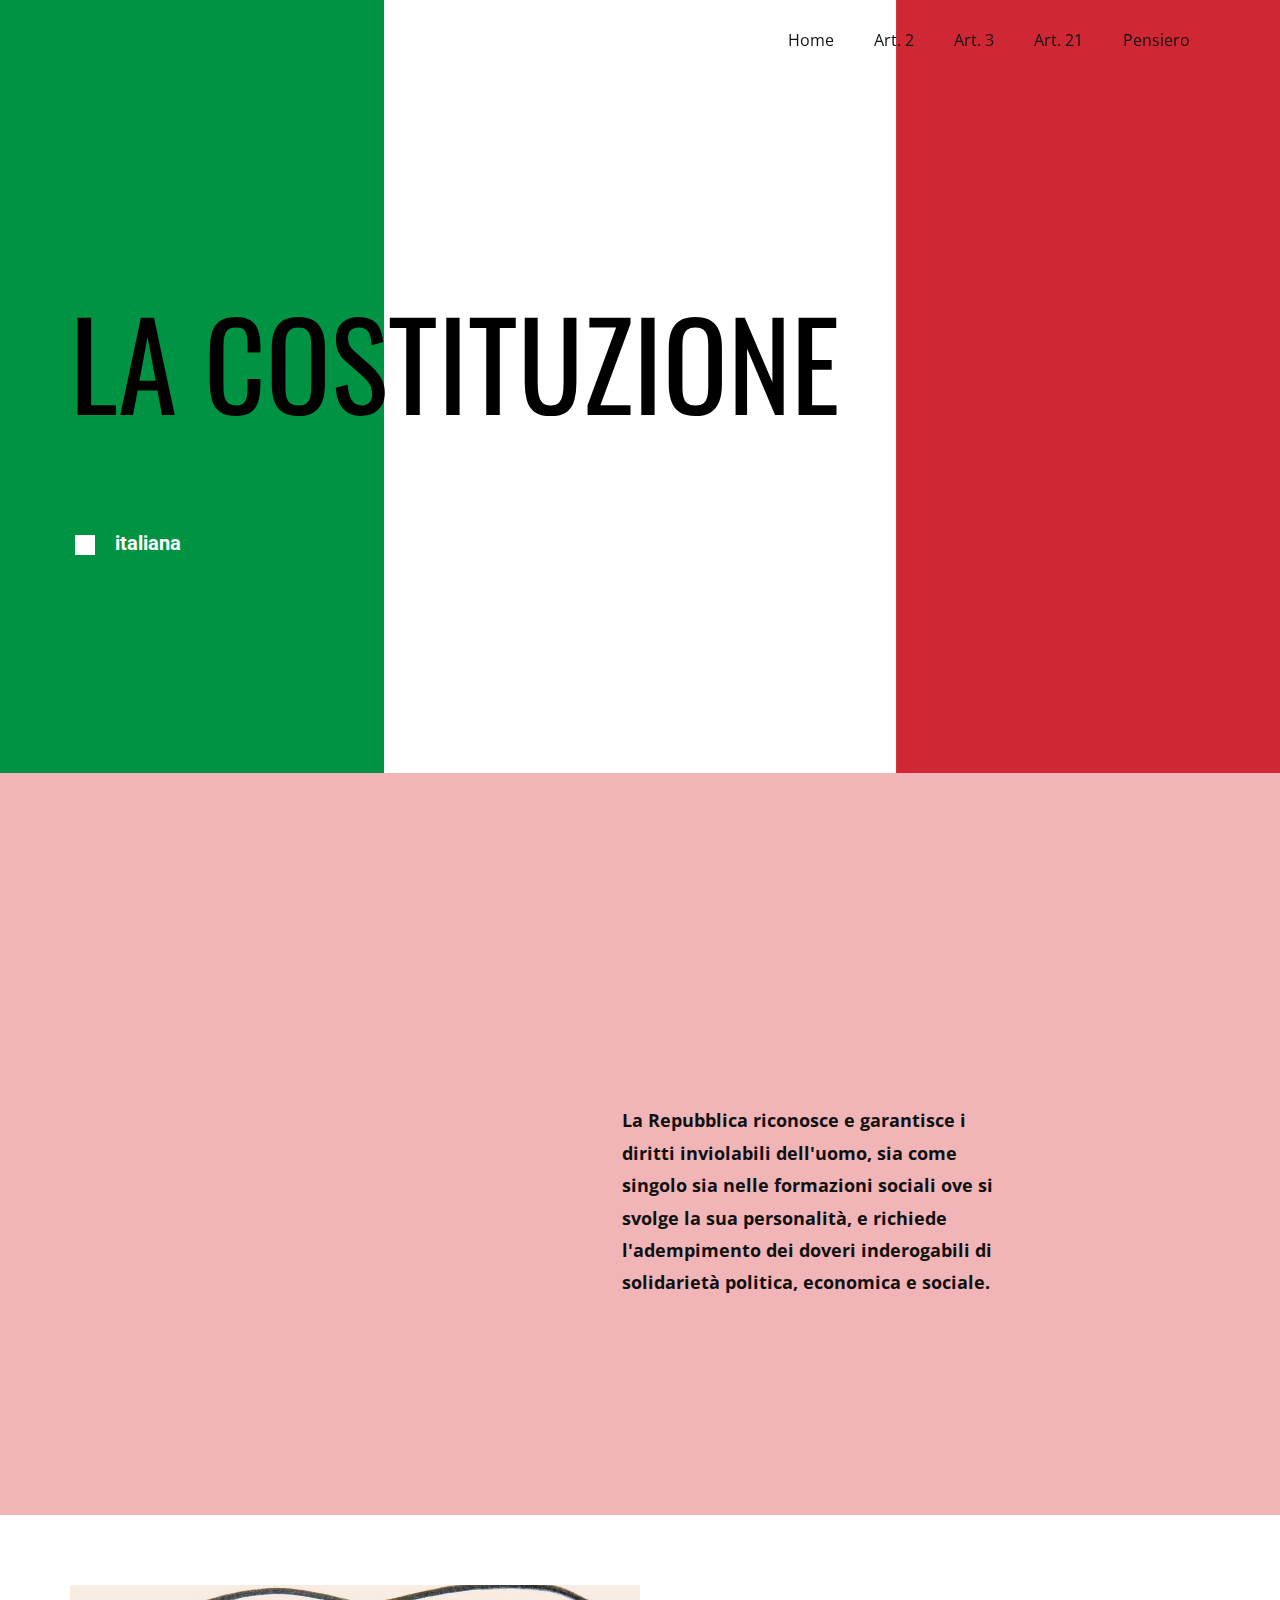
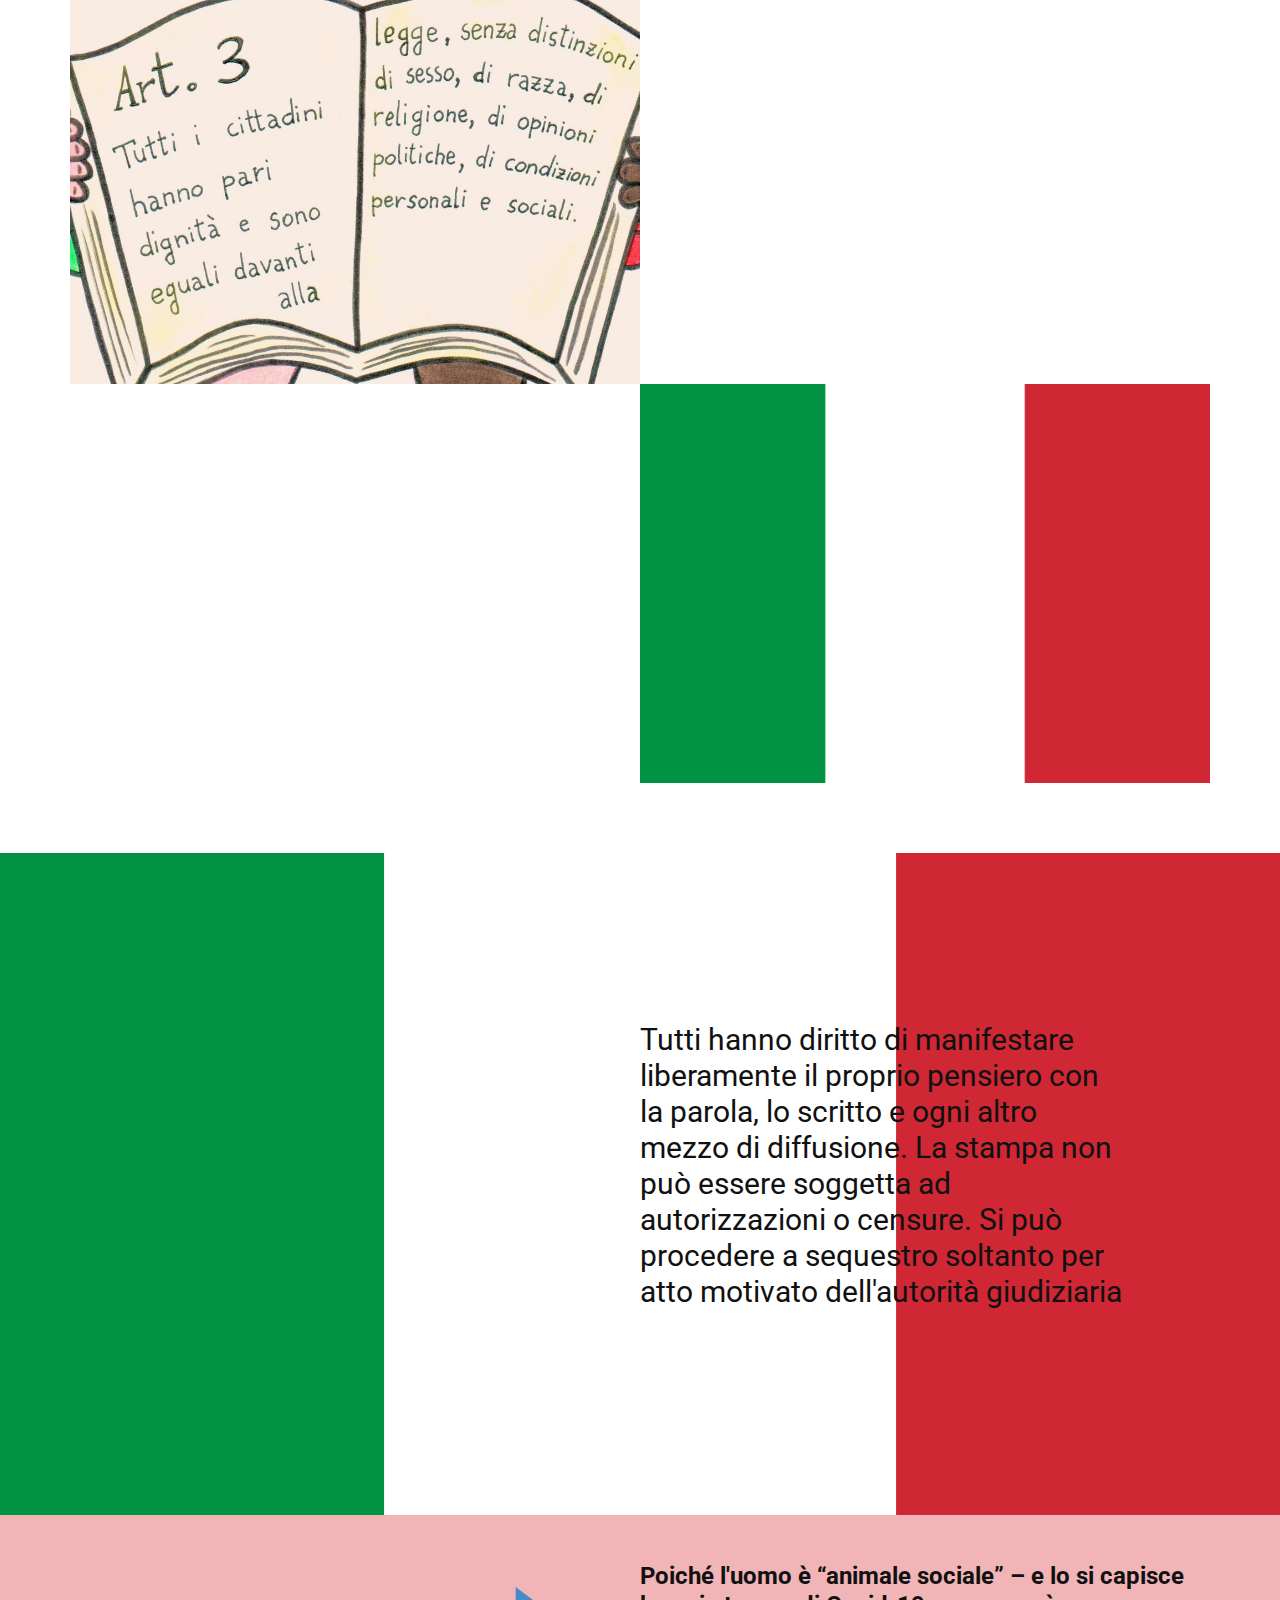
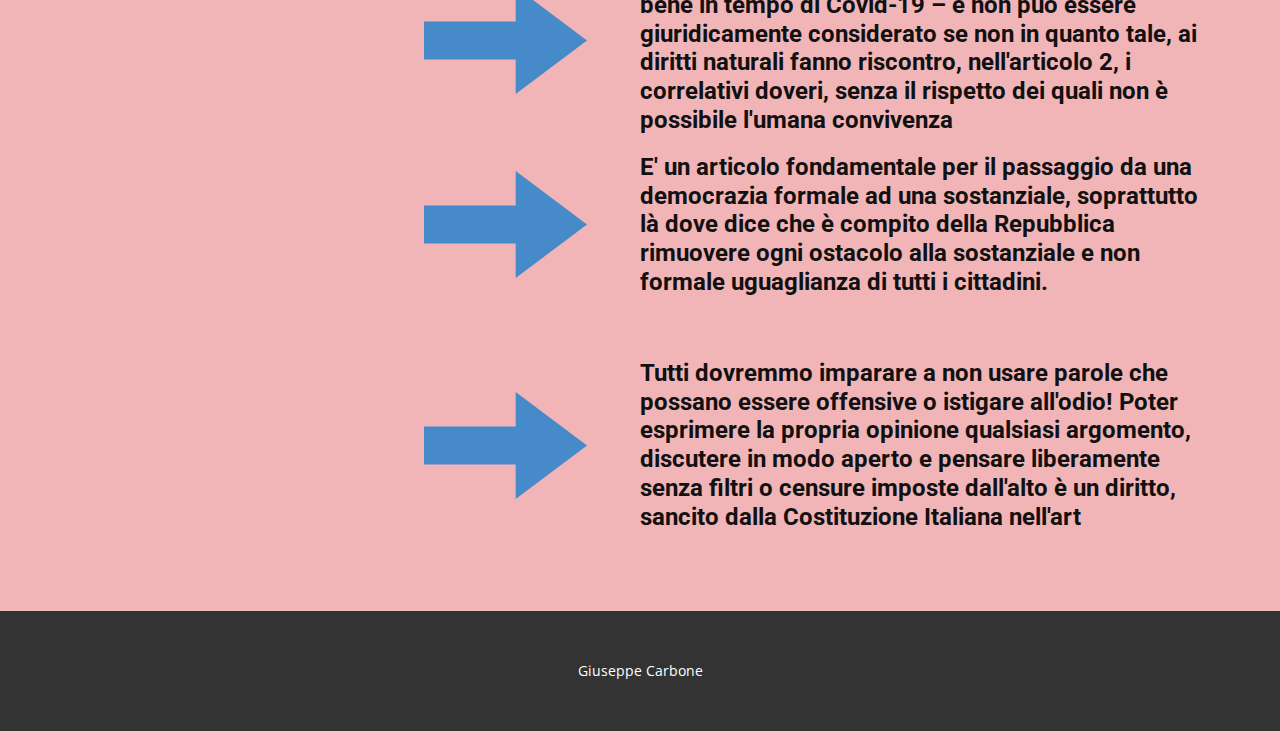
<file: index.html>
<!DOCTYPE html>
<html style="font-size: 16px;">
  <head>
    <meta name="viewport" content="width=device-width, initial-scale=1.0">
    <meta charset="utf-8">
    <meta name="keywords" content="Design.Architecture., ​Winning Strategies., ​Every project just unique, ​Unique.
Innovate.">
    <meta name="description" content="">
    <meta name="page_type" content="np-template-header-footer-from-plugin">
    <title>Pagina 1</title>
    <link rel="stylesheet" href="nicepage.css" media="screen">
<link rel="stylesheet" href="Pagina-1.css" media="screen">
    <script class="u-script" type="text/javascript" src="jquery.js" defer=""></script>
    <script class="u-script" type="text/javascript" src="nicepage.js" defer=""></script>
    <meta name="generator" content="Nicepage 4.3.3, nicepage.com">
    <link id="u-theme-google-font" rel="stylesheet" href="https://fonts.googleapis.com/css?family=Roboto:100,100i,300,300i,400,400i,500,500i,700,700i,900,900i|Open+Sans:300,300i,400,400i,600,600i,700,700i,800,800i">
    <link id="u-page-google-font" rel="stylesheet" href="https://fonts.googleapis.com/css?family=Oswald:200,300,400,500,600,700">
    
    
    
    
    
    
    <script type="application/ld+json">{
		"@context": "http://schema.org",
		"@type": "Organization",
		"name": ""
}</script>
    <meta name="theme-color" content="#478ac9">
    <meta property="og:title" content="Pagina 1">
    <meta property="og:type" content="website">
  </head>
  <body class="u-body u-overlap u-overlap-transparent"><header class="u-clearfix u-header u-sticky u-sticky-a7d5 u-header" id="sec-0c49"><div class="u-clearfix u-sheet u-sheet-1">
        <nav class="u-menu u-menu-dropdown u-offcanvas u-menu-1">
          <div class="menu-collapse" style="font-size: 1rem; letter-spacing: 0px;">
            <a class="u-button-style u-custom-left-right-menu-spacing u-custom-padding-bottom u-custom-top-bottom-menu-spacing u-nav-link u-text-active-palette-1-base u-text-hover-palette-2-base" href="#">
              <svg class="u-svg-link" viewBox="0 0 24 24"><use xmlns:xlink="http://www.w3.org/1999/xlink" xlink:href="#menu-hamburger"></use></svg>
              <svg class="u-svg-content" version="1.1" id="menu-hamburger" viewBox="0 0 16 16" x="0px" y="0px" xmlns:xlink="http://www.w3.org/1999/xlink" xmlns="http://www.w3.org/2000/svg"><g><rect y="1" width="16" height="2"></rect><rect y="7" width="16" height="2"></rect><rect y="13" width="16" height="2"></rect>
</g></svg>
            </a>
          </div>
          <div class="u-custom-menu u-nav-container">
            <ul class="u-nav u-unstyled u-nav-1">
</li><li class="u-nav-item"><a class="u-button-style u-nav-link u-text-active-palette-1-base u-text-hover-palette-2-base" style="padding: 10px 20px;"href="#cost">Home</a>
<li class="u-nav-item"><a class="u-button-style u-nav-link u-text-active-palette-1-base u-text-hover-palette-2-base" href="#art2" style="padding: 10px 20px;">Art. 2</a>
</li><li class="u-nav-item"><a class="u-button-style u-nav-link u-text-active-palette-1-base u-text-hover-palette-2-base" style="padding: 10px 20px;"href="#art3">Art. 3</a>
</li><li class="u-nav-item"><a class="u-button-style u-nav-link u-text-active-palette-1-base u-text-hover-palette-2-base" style="padding: 10px 20px;"href="#art21">Art. 21</a>
</li><li class="u-nav-item"><a class="u-button-style u-nav-link u-text-active-palette-1-base u-text-hover-palette-2-base" style="padding: 10px 20px;"href="#psn">Pensiero</a>
</li></ul>
          </div>
          <div class="u-custom-menu u-nav-container-collapse">
            <div class="u-black u-container-style u-inner-container-layout u-opacity u-opacity-95 u-sidenav">
              <div class="u-inner-container-layout u-sidenav-overflow">
                <div class="u-menu-close"></div>
                <ul class="u-align-center u-nav u-popupmenu-items u-unstyled u-nav-2"><li class="u-nav-item"><a class="u-button-style u-nav-link" href="Pagina-1.html" style="padding: 10px 20px;">Pagina 1</a>
</li><li class="u-nav-item"><a class="u-button-style u-nav-link" style="padding: 10px 20px;">Pagina 2</a>
</li><li class="u-nav-item"><a class="u-button-style u-nav-link" style="padding: 10px 20px;">Pagina 3</a>
</li><li class="u-nav-item"><a class="u-button-style u-nav-link" style="padding: 10px 20px;">Pensiero</a>
</li></ul>
              </div>
            </div>
            <div class="u-black u-menu-overlay u-opacity u-opacity-70"></div>
          </div>
        </nav>
      </div></header>
    <section class="u-clearfix u-image u-section-1" id="sec-0d9b" data-image-width="1500" data-image-height="1000">
      <div class="u-clearfix u-sheet u-sheet-1">
        <h1 class="u-custom-font u-font-oswald u-text u-text-body-alt-color u-text-1" data-animation-name="slideIn" data-animation-duration="2000" data-animation-direction="Left">
          <span class="u-text-black"></span>
          <span id="cost" class="u-text-black">la costituzione&nbsp;</span>
        </h1>
        <h5 class="u-text u-text-body-alt-color u-text-2"> &nbsp;<span class="u-file-icon u-icon u-text-white"><img src="images/1.png" alt=""></span> &nbsp; &nbsp;italiana
        </h5>
      </div>
    </section>
    <section class="u-align-left u-clearfix u-palette-2-light-2 u-section-2" id="carousel_b7c1">
      <div class="u-clearfix u-sheet u-sheet-1">
        <h5 class="u-text u-text-default u-text-1"> &nbsp;</h5>
        <div class="u-clearfix u-layout-wrap u-layout-wrap-1">
          <div class="u-layout">
            <div class="u-layout-row">
              <div class="u-container-style u-layout-cell u-size-30 u-layout-cell-1">
                <div class="u-container-layout u-container-layout-1"></div>
              </div>
              <div class="u-container-style u-layout-cell u-size-30 u-layout-cell-2">
                <div class="u-container-layout u-valign-middle u-container-layout-2">
                  <p class="u-text u-text-2">La Repubblica riconosce e garantisce i diritti inviolabili dell'uomo, sia come singolo sia nelle formazioni sociali ove si svolge la sua personalità, e richiede l'adempimento dei doveri inderogabili di solidarietà politica, economica e sociale.</p>
                </div>
              </div>
            </div>
          </div>
        </div>
        <h2 id="art2" class="u-custom-font u-font-oswald u-text u-text-3" data-animation-name="slideIn" data-animation-duration="2000" data-animation-direction="Left"><b>Art</b>.&nbsp;<b>2</b>
        </h2>
      </div>
    </section>
    <section class="u-align-center u-clearfix u-section-3" id="carousel_b96e">
      <div class="u-clearfix u-sheet u-valign-middle u-sheet-1">
        <div class="u-clearfix u-expanded-width u-gutter-0 u-layout-wrap u-layout-wrap-1">
          <div class="u-layout">
            <div class="u-layout-col">
              <div class="u-size-30">
                <div class="u-layout-row">
                  <div class="u-align-left u-container-style u-image u-layout-cell u-size-30 u-image-1" data-image-width="1280" data-image-height="720">
                    <div class="u-container-layout u-container-layout-1"></div>
                  </div>
                  <div class="u-container-style u-layout-cell u-size-30 u-white u-layout-cell-2" data-animation-name="zoomIn" data-animation-duration="2000" data-animation-direction="">
                    <div class="u-container-layout u-container-layout-2">
                      <h2 id="art3" class="u-custom-font u-font-oswald u-text u-text-1" data-animation-name="slideIn" data-animation-duration="2000" data-animation-direction="Left"><b>Art</b>.&nbsp;<b>3</b>
                      </h2>
                    </div>
                  </div>
                </div>
              </div>
              <div class="u-size-30">
                <div class="u-layout-row">
                  <div class="u-align-center u-container-style u-layout-cell u-size-30 u-white u-layout-cell-3" data-animation-name="zoomIn" data-animation-duration="2000" data-animation-direction="">
                    <div class="u-container-layout u-valign-middle u-container-layout-3">
                      <p class="u-text u-text-2"> Tutti i cittadini hanno pari dignità sociale e sono eguali davanti alla legge, senza distinzione di sesso, di razza, di lingua, di religione, di opin<span style="font-weight: 700;"></span>ioni politiche, di condizioni personali e sociali.
                      </p>
                    </div>
                  </div>
                  <div class="u-container-style u-image u-layout-cell u-size-30 u-image-2" data-image-width="1500" data-image-height="1000">
                    <div class="u-container-layout u-container-layout-4"></div>
                  </div>
                </div>
              </div>
            </div>
          </div>
        </div>
      </div>
    </section>
    <section class="u-clearfix u-image u-section-4" id="carousel_d21d" data-image-width="1500" data-image-height="1000">
      <div class="u-clearfix u-sheet u-sheet-1">
        <h1 id="art21" class="u-custom-font u-font-oswald u-text u-text-body-alt-color u-text-1" data-animation-name="slideIn" data-animation-duration="2000" data-animation-direction="Left"> Art.21&nbsp;</h1>
        <h3  class="u-text u-text-2"> Tutti hanno diritto di manifestare liberamente il proprio pensiero con la parola, lo scritto e ogni altro mezzo di diffusione. La stampa non può essere soggetta ad autorizzazioni o censure. Si può procedere a sequestro soltanto per atto motivato dell'autorità giudiziaria</h3>
      </div>
    </section>
    <section class="u-align-center u-clearfix u-palette-2-light-2 u-section-5" id="carousel_3af1">
      <div class="u-align-left u-clearfix u-sheet u-sheet-1">
        <h4 class="u-text u-text-1"> Poiché l'uomo è “animale sociale” – e lo si capisce bene in tempo di Covid-19 – e non può essere giuridicamente considerato se non in quanto tale, ai diritti naturali fanno riscontro, nell'<b>articolo 2</b>, i correlativi doveri, senza il rispetto dei quali non è possibile l'umana convivenza
        </h4>
        <h2 class="u-align-left u-custom-font u-font-oswald u-text u-text-2" data-animation-name="slideIn" data-animation-duration="2000" data-animation-direction="Left"><b>Art</b>.&nbsp;<b>2</b>
        </h2>
        <div class="u-shape u-shape-svg u-text-palette-1-base u-shape-1">
          <svg class="u-svg-link" preserveAspectRatio="none" viewBox="0 0 160 140" style=""><use xmlns:xlink="http://www.w3.org/1999/xlink" xlink:href="#svg-c3eb"></use></svg>
          <svg class="u-svg-content" viewBox="0 0 160 140" x="0px" y="0px" id="svg-c3eb" style="enable-background:new 0 0 160 140;"><path d="M90,45H0v50h90v45l70-70L90,0V45z"></path></svg>
        </div>
        <h4 id="psn" class="u-align-left u-text u-text-3"> E' un&nbsp;<b>articolo</b>&nbsp;fondamentale per il passaggio da una democrazia formale ad una sostanziale, soprattutto là dove dice che è compito della Repubblica rimuovere ogni ostacolo alla sostanziale e non formale uguaglianza di tutti i cittadini.
        </h4>
        <div class="u-shape u-shape-svg u-text-palette-1-base u-shape-2">
          <svg class="u-svg-link" preserveAspectRatio="none" viewBox="0 0 160 140" style=""><use xmlns:xlink="http://www.w3.org/1999/xlink" xlink:href="#svg-6930"></use></svg>
          <svg class="u-svg-content" viewBox="0 0 160 140" x="0px" y="0px" id="svg-6930" style="enable-background:new 0 0 160 140;"><path d="M90,45H0v50h90v45l70-70L90,0V45z"></path></svg>
        </div>
        <h2 class="u-align-left u-custom-font u-font-oswald u-text u-text-4" data-animation-name="slideIn" data-animation-duration="2000" data-animation-direction="Left"><b>Art</b>.&nbsp;<b>3</b>
        </h2>
        <h4  class="u-text u-text-5">
          <span style="font-weight: 700;"> Tutti dovremmo imparare a non usare parole che possano essere offensive o istigare all'odio! Poter esprimere la propria opinione qualsiasi argomento, discutere in modo aperto e pensare liberamente senza filtri o censure imposte dall'alto è un diritto, sancito dalla Costituzione Italiana nell'<b style="">art</b>
          </span><b style="color: rgba(0, 0, 0, 0);">icolo 21</b>
        </h4>
        <h2 class="u-custom-font u-font-oswald u-text u-text-6" data-animation-name="slideIn" data-animation-duration="2000" data-animation-direction="Left"><b>Art</b>. <b>21</b>
        </h2>
        <div class="u-shape u-shape-svg u-text-palette-1-base u-shape-3">
          <svg class="u-svg-link" preserveAspectRatio="none" viewBox="0 0 160 140" style=""><use xmlns:xlink="http://www.w3.org/1999/xlink" xlink:href="#svg-763d"></use></svg>
          <svg class="u-svg-content" viewBox="0 0 160 140" x="0px" y="0px" id="svg-763d" style="enable-background:new 0 0 160 140;"><path d="M90,45H0v50h90v45l70-70L90,0V45z"></path></svg>
        </div>
      </div>
    </section>
    
    
    <footer class="u-align-center u-clearfix u-footer u-grey-80 u-footer" id="sec-d102"><div class="u-clearfix u-sheet u-sheet-1">
        <p class="u-small-text u-text u-text-variant u-text-1">Giuseppe Carbone</p>
      </div></footer>
    
     
    </section>
  </body>
</html>
</file>
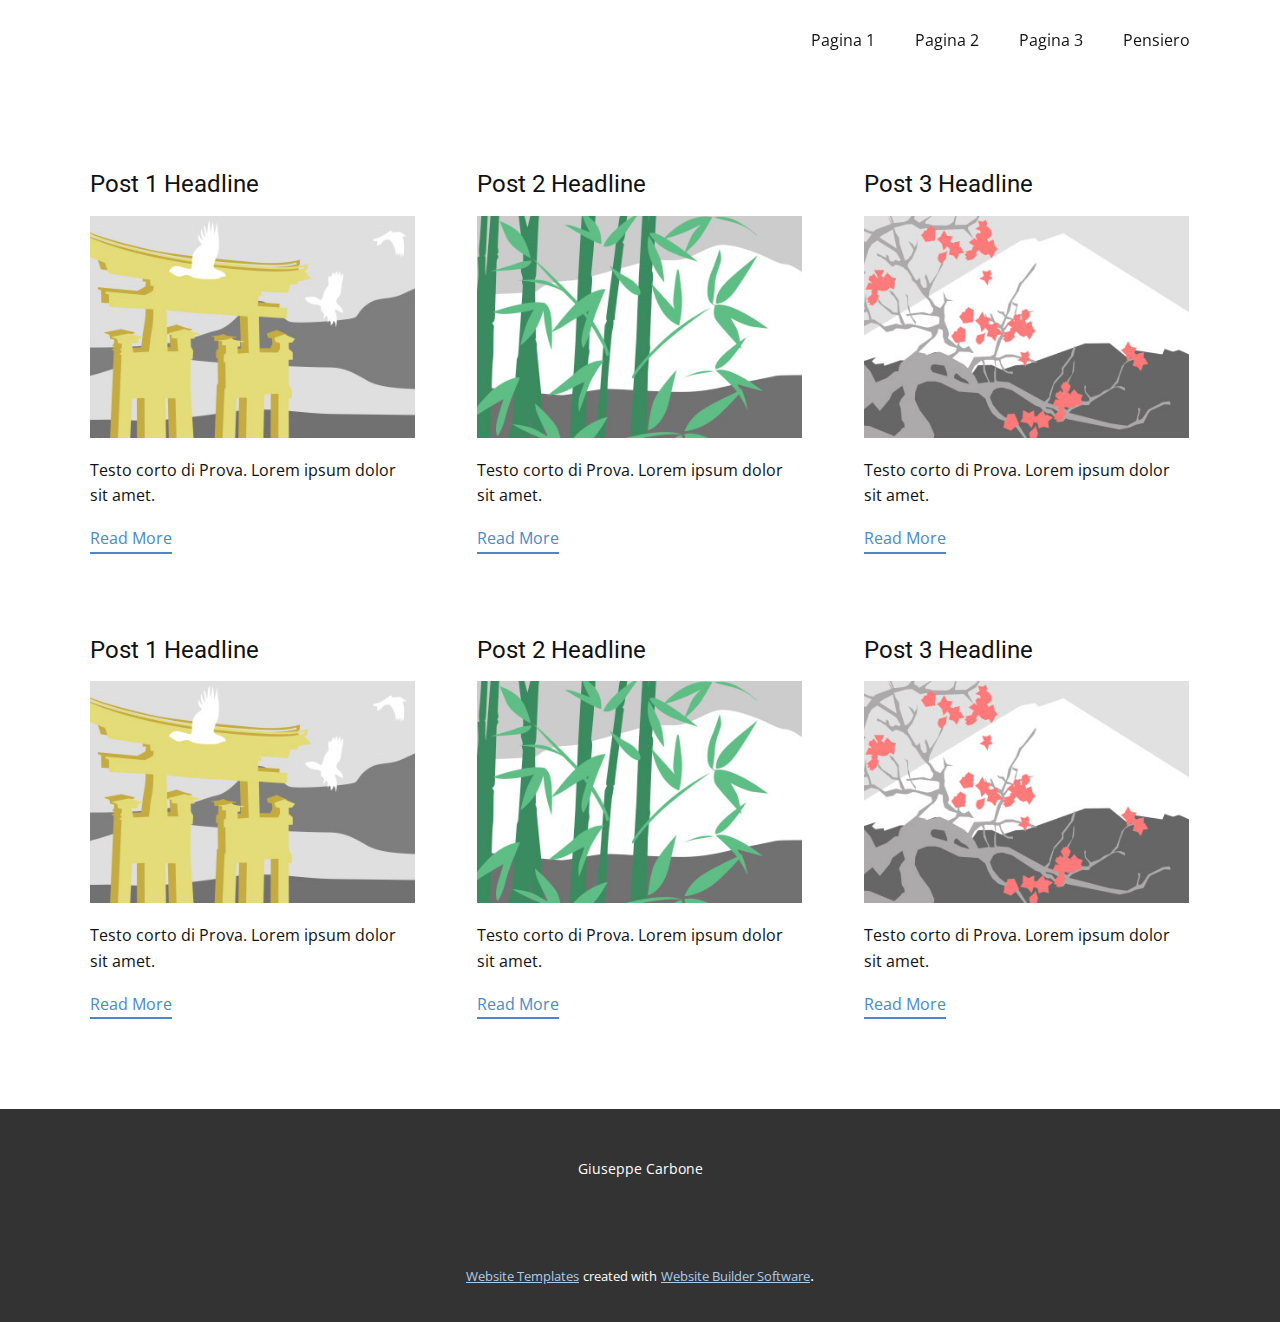
<file: blog/blog.html>
<html style="font-size: 16px;"><head>
    <meta name="viewport" content="width=device-width, initial-scale=1.0">
    <meta charset="utf-8">
    <meta name="keywords" content="">
    <meta name="description" content="">
    <meta name="page_type" content="np-template-header-footer-from-plugin">
    <title>Blog Template</title>
    <link rel="stylesheet" href="../nicepage.css" media="screen">
<link rel="stylesheet" href="../Blog-Template.css" media="screen">
    <script class="u-script" type="text/javascript" src="../jquery.js" defer=""></script>
    <script class="u-script" type="text/javascript" src="../nicepage.js" defer=""></script>
    <meta name="generator" content="Nicepage 4.3.3, nicepage.com">
    <link id="u-theme-google-font" rel="stylesheet" href="https://fonts.googleapis.com/css?family=Roboto:100,100i,300,300i,400,400i,500,500i,700,700i,900,900i|Open+Sans:300,300i,400,400i,600,600i,700,700i,800,800i">
    
    
    <script type="application/ld+json">{
		"@context": "http://schema.org",
		"@type": "Organization",
		"name": ""
}</script>
    <meta name="theme-color" content="#478ac9">
  </head>
  <body class="u-body"><header class="u-clearfix u-header u-sticky u-sticky-a7d5 u-header" id="sec-0c49"><div class="u-clearfix u-sheet u-sheet-1">
        <nav class="u-menu u-menu-dropdown u-offcanvas u-menu-1">
          <div class="menu-collapse" style="font-size: 1rem; letter-spacing: 0px;">
            <a class="u-button-style u-custom-left-right-menu-spacing u-custom-padding-bottom u-custom-top-bottom-menu-spacing u-nav-link u-text-active-palette-1-base u-text-hover-palette-2-base" href="#">
              <svg class="u-svg-link" viewBox="0 0 24 24"><use xmlns:xlink="http://www.w3.org/1999/xlink" xlink:href="#menu-hamburger"></use></svg>
              <svg class="u-svg-content" version="1.1" id="menu-hamburger" viewBox="0 0 16 16" x="0px" y="0px" xmlns:xlink="http://www.w3.org/1999/xlink" xmlns="http://www.w3.org/2000/svg"><g><rect y="1" width="16" height="2"></rect><rect y="7" width="16" height="2"></rect><rect y="13" width="16" height="2"></rect>
</g></svg>
            </a>
          </div>
          <div class="u-custom-menu u-nav-container">
            <ul class="u-nav u-unstyled u-nav-1"><li class="u-nav-item"><a class="u-button-style u-nav-link u-text-active-palette-1-base u-text-hover-palette-2-base" href="../Pagina-1.html" style="padding: 10px 20px;">Pagina 1</a>
</li><li class="u-nav-item"><a class="u-button-style u-nav-link u-text-active-palette-1-base u-text-hover-palette-2-base" style="padding: 10px 20px;">Pagina 2</a>
</li><li class="u-nav-item"><a class="u-button-style u-nav-link u-text-active-palette-1-base u-text-hover-palette-2-base" style="padding: 10px 20px;">Pagina 3</a>
</li><li class="u-nav-item"><a class="u-button-style u-nav-link u-text-active-palette-1-base u-text-hover-palette-2-base" style="padding: 10px 20px;">Pensiero</a>
</li></ul>
          </div>
          <div class="u-custom-menu u-nav-container-collapse">
            <div class="u-black u-container-style u-inner-container-layout u-opacity u-opacity-95 u-sidenav">
              <div class="u-inner-container-layout u-sidenav-overflow">
                <div class="u-menu-close"></div>
                <ul class="u-align-center u-nav u-popupmenu-items u-unstyled u-nav-2"><li class="u-nav-item"><a class="u-button-style u-nav-link" href="../Pagina-1.html" style="padding: 10px 20px;">Pagina 1</a>
</li><li class="u-nav-item"><a class="u-button-style u-nav-link" style="padding: 10px 20px;">Pagina 2</a>
</li><li class="u-nav-item"><a class="u-button-style u-nav-link" style="padding: 10px 20px;">Pagina 3</a>
</li><li class="u-nav-item"><a class="u-button-style u-nav-link" style="padding: 10px 20px;">Pensiero</a>
</li></ul>
              </div>
            </div>
            <div class="u-black u-menu-overlay u-opacity u-opacity-70"></div>
          </div>
        </nav>
      </div></header>
    <section class="u-clearfix u-section-1" id="sec-8abe">
      <div class="u-clearfix u-sheet u-valign-middle u-sheet-1"><!--blog--><!--blog_options_json--><!--{"type":"Recent","source":"","tags":"","count":""}--><!--/blog_options_json-->
        <div class="u-blog u-expanded-width u-repeater u-repeater-1"><!--blog_post-->
          <div class="u-blog-post u-container-style u-repeater-item u-white u-repeater-item-1">
            <div class="u-container-layout u-similar-container u-valign-top u-container-layout-1"><!--blog_post_header-->
              <h4 class="u-blog-control u-text u-text-1">
                <a class="u-post-header-link" href="../blog/post-5.html"><!--blog_post_header_content-->Post 1 Headline<!--/blog_post_header_content--></a>
              </h4><!--/blog_post_header--><!--blog_post_image-->
              <a class="u-post-header-link" href="../blog/post-5.html"><img alt="" class="u-blog-control u-expanded-width u-image u-image-default u-image-1" src="[data-uri]"></a><!--/blog_post_image--><!--blog_post_content-->
              <div class="u-blog-control u-post-content u-text u-text-2 fr-view">Testo corto di Prova. Lorem ipsum dolor sit amet.</div><!--/blog_post_content--><!--blog_post_readmore-->
              <a href="../blog/post-5.html" class="u-blog-control u-border-2 u-border-palette-1-base u-btn u-btn-rectangle u-button-style u-none u-btn-1"><!--blog_post_readmore_content--><!--options_json--><!--{"content":"Read More","defaultValue":"Leggi di più"}--><!--/options_json-->Read More<!--/blog_post_readmore_content--></a><!--/blog_post_readmore-->
            </div>
          </div><div class="u-blog-post u-container-style u-repeater-item u-video-cover u-white">
            <div class="u-container-layout u-similar-container u-valign-top u-container-layout-2"><!--blog_post_header-->
              <h4 class="u-blog-control u-text u-text-3">
                <a class="u-post-header-link" href="../blog/post-4.html"><!--blog_post_header_content-->Post 2 Headline<!--/blog_post_header_content--></a>
              </h4><!--/blog_post_header--><!--blog_post_image-->
              <a class="u-post-header-link" href="../blog/post-4.html"><img alt="" class="u-blog-control u-expanded-width u-image u-image-default u-image-2" src="[data-uri]"></a><!--/blog_post_image--><!--blog_post_content-->
              <div class="u-blog-control u-post-content u-text u-text-4 fr-view">Testo corto di Prova. Lorem ipsum dolor sit amet.</div><!--/blog_post_content--><!--blog_post_readmore-->
              <a href="../blog/post-4.html" class="u-blog-control u-border-2 u-border-palette-1-base u-btn u-btn-rectangle u-button-style u-none u-btn-2"><!--blog_post_readmore_content--><!--options_json--><!--{"content":"Read More","defaultValue":"Leggi di più"}--><!--/options_json-->Read More<!--/blog_post_readmore_content--></a><!--/blog_post_readmore-->
            </div>
          </div><div class="u-blog-post u-container-style u-repeater-item u-video-cover u-white">
            <div class="u-container-layout u-similar-container u-valign-top u-container-layout-3"><!--blog_post_header-->
              <h4 class="u-blog-control u-text u-text-5">
                <a class="u-post-header-link" href="../blog/post-3.html"><!--blog_post_header_content-->Post 3 Headline<!--/blog_post_header_content--></a>
              </h4><!--/blog_post_header--><!--blog_post_image-->
              <a class="u-post-header-link" href="../blog/post-3.html"><img alt="" class="u-blog-control u-expanded-width u-image u-image-default u-image-3" src="[data-uri]"></a><!--/blog_post_image--><!--blog_post_content-->
              <div class="u-blog-control u-post-content u-text u-text-6 fr-view">Testo corto di Prova. Lorem ipsum dolor sit amet.</div><!--/blog_post_content--><!--blog_post_readmore-->
              <a href="../blog/post-3.html" class="u-blog-control u-border-2 u-border-palette-1-base u-btn u-btn-rectangle u-button-style u-none u-btn-3"><!--blog_post_readmore_content--><!--options_json--><!--{"content":"Read More","defaultValue":"Leggi di più"}--><!--/options_json-->Read More<!--/blog_post_readmore_content--></a><!--/blog_post_readmore-->
            </div>
          </div><div class="u-blog-post u-container-style u-repeater-item u-white u-repeater-item-1">
            <div class="u-container-layout u-similar-container u-valign-top u-container-layout-1"><!--blog_post_header-->
              <h4 class="u-blog-control u-text u-text-1">
                <a class="u-post-header-link" href="../blog/post-2.html"><!--blog_post_header_content-->Post 1 Headline<!--/blog_post_header_content--></a>
              </h4><!--/blog_post_header--><!--blog_post_image-->
              <a class="u-post-header-link" href="../blog/post-2.html"><img alt="" class="u-blog-control u-expanded-width u-image u-image-default u-image-1" src="[data-uri]"></a><!--/blog_post_image--><!--blog_post_content-->
              <div class="u-blog-control u-post-content u-text u-text-2 fr-view">Testo corto di Prova. Lorem ipsum dolor sit amet.</div><!--/blog_post_content--><!--blog_post_readmore-->
              <a href="../blog/post-2.html" class="u-blog-control u-border-2 u-border-palette-1-base u-btn u-btn-rectangle u-button-style u-none u-btn-1"><!--blog_post_readmore_content--><!--options_json--><!--{"content":"Read More","defaultValue":"Leggi di più"}--><!--/options_json-->Read More<!--/blog_post_readmore_content--></a><!--/blog_post_readmore-->
            </div>
          </div><div class="u-blog-post u-container-style u-repeater-item u-video-cover u-white">
            <div class="u-container-layout u-similar-container u-valign-top u-container-layout-2"><!--blog_post_header-->
              <h4 class="u-blog-control u-text u-text-3">
                <a class="u-post-header-link" href="../blog/post-1.html"><!--blog_post_header_content-->Post 2 Headline<!--/blog_post_header_content--></a>
              </h4><!--/blog_post_header--><!--blog_post_image-->
              <a class="u-post-header-link" href="../blog/post-1.html"><img alt="" class="u-blog-control u-expanded-width u-image u-image-default u-image-2" src="[data-uri]"></a><!--/blog_post_image--><!--blog_post_content-->
              <div class="u-blog-control u-post-content u-text u-text-4 fr-view">Testo corto di Prova. Lorem ipsum dolor sit amet.</div><!--/blog_post_content--><!--blog_post_readmore-->
              <a href="../blog/post-1.html" class="u-blog-control u-border-2 u-border-palette-1-base u-btn u-btn-rectangle u-button-style u-none u-btn-2"><!--blog_post_readmore_content--><!--options_json--><!--{"content":"Read More","defaultValue":"Leggi di più"}--><!--/options_json-->Read More<!--/blog_post_readmore_content--></a><!--/blog_post_readmore-->
            </div>
          </div><div class="u-blog-post u-container-style u-repeater-item u-video-cover u-white">
            <div class="u-container-layout u-similar-container u-valign-top u-container-layout-3"><!--blog_post_header-->
              <h4 class="u-blog-control u-text u-text-5">
                <a class="u-post-header-link" href="../blog/post.html"><!--blog_post_header_content-->Post 3 Headline<!--/blog_post_header_content--></a>
              </h4><!--/blog_post_header--><!--blog_post_image-->
              <a class="u-post-header-link" href="../blog/post.html"><img alt="" class="u-blog-control u-expanded-width u-image u-image-default u-image-3" src="[data-uri]"></a><!--/blog_post_image--><!--blog_post_content-->
              <div class="u-blog-control u-post-content u-text u-text-6 fr-view">Testo corto di Prova. Lorem ipsum dolor sit amet.</div><!--/blog_post_content--><!--blog_post_readmore-->
              <a href="../blog/post.html" class="u-blog-control u-border-2 u-border-palette-1-base u-btn u-btn-rectangle u-button-style u-none u-btn-3"><!--blog_post_readmore_content--><!--options_json--><!--{"content":"Read More","defaultValue":"Leggi di più"}--><!--/options_json-->Read More<!--/blog_post_readmore_content--></a><!--/blog_post_readmore-->
            </div>
          </div><!--/blog_post--><!--blog_post-->
          <!--/blog_post--><!--blog_post-->
          <!--/blog_post-->
        </div><!--/blog-->
      </div>
    </section>
    
    
    <footer class="u-align-center u-clearfix u-footer u-grey-80 u-footer" id="sec-d102"><div class="u-clearfix u-sheet u-sheet-1">
        <p class="u-small-text u-text u-text-variant u-text-1">Giuseppe Carbone</p>
      </div></footer>
    <section class="u-backlink u-clearfix u-grey-80">
      <a class="u-link" href="https://nicepage.com/website-templates" target="_blank">
        <span>Website Templates</span>
      </a>
      <p class="u-text">
        <span>created with</span>
      </p>
      <a class="u-link" href="" target="_blank">
        <span>Website Builder Software</span>
      </a>. 
    </section>
  
</body></html>
</file>
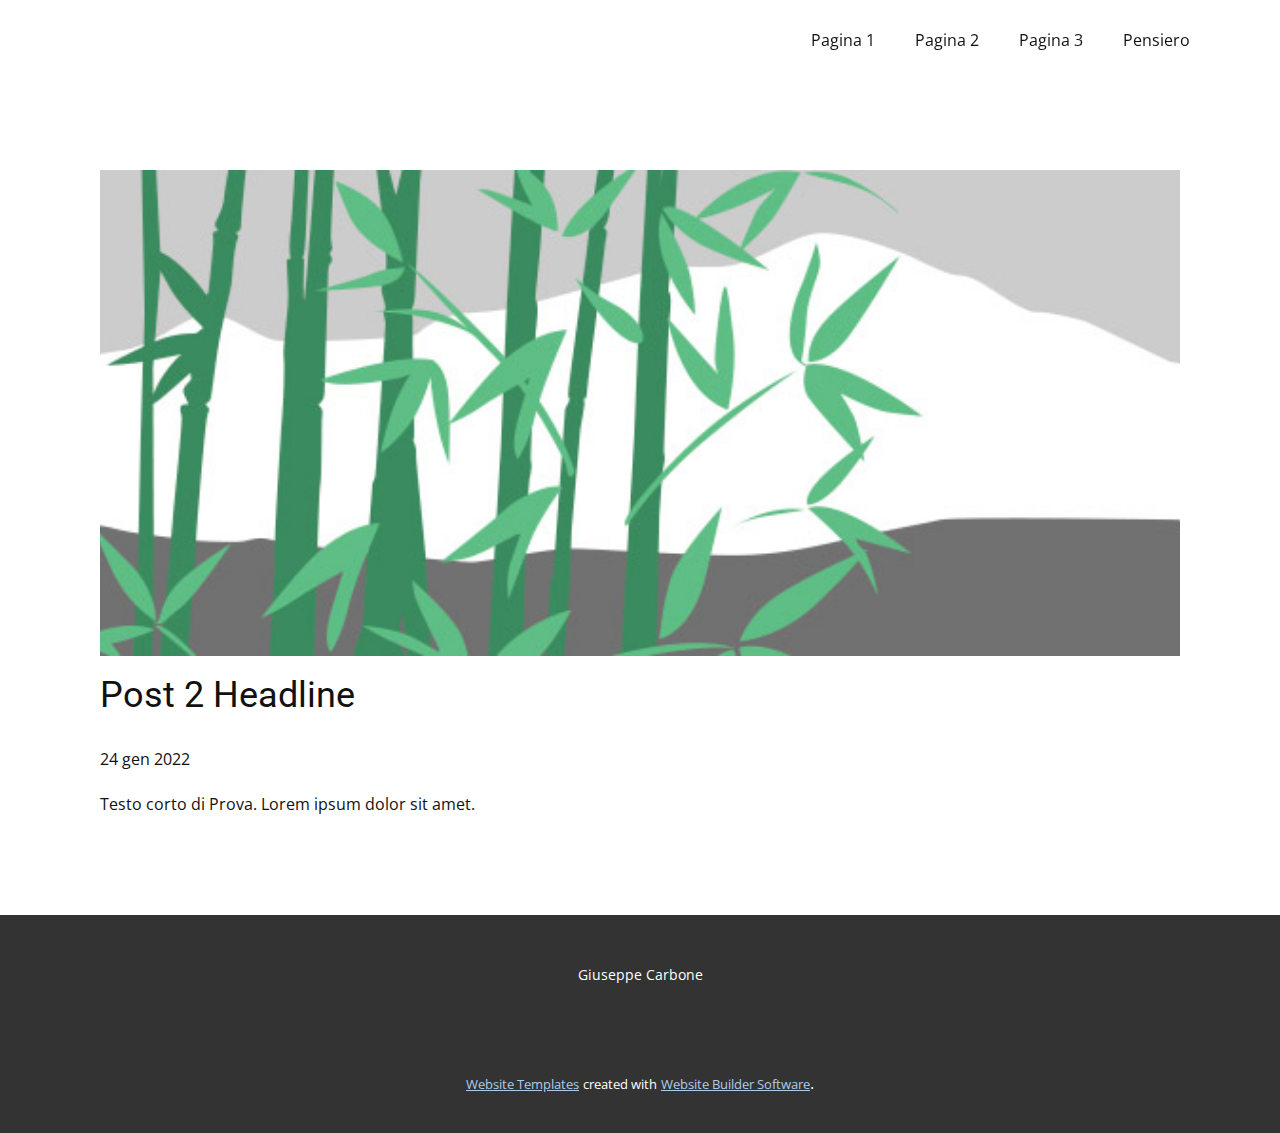
<file: blog/post-1.html>
<!doctype html>
<html style="font-size: 16px;"><head>
    <meta name="viewport" content="width=device-width, initial-scale=1.0">
    <meta charset="utf-8">
    <meta name="keywords" content="Post 1 Headline">
    <meta name="description" content="">
    <meta name="page_type" content="np-template-header-footer-from-plugin">
    <title>Post 2 Headline</title>
    <link rel="stylesheet" href="../nicepage.css" media="screen">
<link rel="stylesheet" href="../Post-Template.css" media="screen">
    <script class="u-script" type="text/javascript" src="../jquery.js" defer=""></script>
    <script class="u-script" type="text/javascript" src="../nicepage.js" defer=""></script>
    <meta name="generator" content="Nicepage 4.3.3, nicepage.com">
    <link id="u-theme-google-font" rel="stylesheet" href="https://fonts.googleapis.com/css?family=Roboto:100,100i,300,300i,400,400i,500,500i,700,700i,900,900i|Open+Sans:300,300i,400,400i,600,600i,700,700i,800,800i">
    
    
    <script type="application/ld+json">{
		"@context": "http://schema.org",
		"@type": "Organization",
		"name": ""
}</script>
    <meta name="theme-color" content="#478ac9">
  </head>
  <body class="u-body"><header class="u-clearfix u-header u-sticky u-sticky-a7d5 u-header" id="sec-0c49"><div class="u-clearfix u-sheet u-sheet-1">
        <nav class="u-menu u-menu-dropdown u-offcanvas u-menu-1">
          <div class="menu-collapse" style="font-size: 1rem; letter-spacing: 0px;">
            <a class="u-button-style u-custom-left-right-menu-spacing u-custom-padding-bottom u-custom-top-bottom-menu-spacing u-nav-link u-text-active-palette-1-base u-text-hover-palette-2-base" href="#">
              <svg class="u-svg-link" viewBox="0 0 24 24"><use xmlns:xlink="http://www.w3.org/1999/xlink" xlink:href="#menu-hamburger"></use></svg>
              <svg class="u-svg-content" version="1.1" id="menu-hamburger" viewBox="0 0 16 16" x="0px" y="0px" xmlns:xlink="http://www.w3.org/1999/xlink" xmlns="http://www.w3.org/2000/svg"><g><rect y="1" width="16" height="2"></rect><rect y="7" width="16" height="2"></rect><rect y="13" width="16" height="2"></rect>
</g></svg>
            </a>
          </div>
          <div class="u-custom-menu u-nav-container">
            <ul class="u-nav u-unstyled u-nav-1"><li class="u-nav-item"><a class="u-button-style u-nav-link u-text-active-palette-1-base u-text-hover-palette-2-base" href="../Pagina-1.html" style="padding: 10px 20px;">Pagina 1</a>
</li><li class="u-nav-item"><a class="u-button-style u-nav-link u-text-active-palette-1-base u-text-hover-palette-2-base" style="padding: 10px 20px;">Pagina 2</a>
</li><li class="u-nav-item"><a class="u-button-style u-nav-link u-text-active-palette-1-base u-text-hover-palette-2-base" style="padding: 10px 20px;">Pagina 3</a>
</li><li class="u-nav-item"><a class="u-button-style u-nav-link u-text-active-palette-1-base u-text-hover-palette-2-base" style="padding: 10px 20px;">Pensiero</a>
</li></ul>
          </div>
          <div class="u-custom-menu u-nav-container-collapse">
            <div class="u-black u-container-style u-inner-container-layout u-opacity u-opacity-95 u-sidenav">
              <div class="u-inner-container-layout u-sidenav-overflow">
                <div class="u-menu-close"></div>
                <ul class="u-align-center u-nav u-popupmenu-items u-unstyled u-nav-2"><li class="u-nav-item"><a class="u-button-style u-nav-link" href="../Pagina-1.html" style="padding: 10px 20px;">Pagina 1</a>
</li><li class="u-nav-item"><a class="u-button-style u-nav-link" style="padding: 10px 20px;">Pagina 2</a>
</li><li class="u-nav-item"><a class="u-button-style u-nav-link" style="padding: 10px 20px;">Pagina 3</a>
</li><li class="u-nav-item"><a class="u-button-style u-nav-link" style="padding: 10px 20px;">Pensiero</a>
</li></ul>
              </div>
            </div>
            <div class="u-black u-menu-overlay u-opacity u-opacity-70"></div>
          </div>
        </nav>
      </div></header>
    <section class="u-align-center u-clearfix u-section-1" id="sec-eac2">
      <div class="u-clearfix u-sheet u-valign-middle-md u-valign-middle-sm u-valign-middle-xs u-sheet-1"><!--post_details--><!--post_details_options_json--><!--{"source":""}--><!--/post_details_options_json--><!--blog_post-->
        <div class="u-container-style u-expanded-width u-post-details u-post-details-1">
          <div class="u-container-layout u-valign-middle u-container-layout-1"><!--blog_post_image-->
            <img alt="" class="u-blog-control u-expanded-width u-image u-image-default u-image-1" src="[data-uri]"><!--/blog_post_image--><!--blog_post_header-->
            <h2 class="u-blog-control u-text u-text-1">Post 2 Headline</h2><!--/blog_post_header--><!--blog_post_metadata-->
            <div class="u-blog-control u-metadata u-metadata-1"><!--blog_post_metadata_date-->
              <span class="u-meta-date u-meta-icon">24 gen 2022</span><!--/blog_post_metadata_date--><!--blog_post_metadata_category-->
              <!--/blog_post_metadata_category--><!--blog_post_metadata_comments-->
              <!--/blog_post_metadata_comments-->
            </div><!--/blog_post_metadata--><!--blog_post_content-->
            <div class="u-align-justify u-blog-control u-post-content u-text u-text-2 fr-view">
  Testo corto di Prova. Lorem ipsum dolor sit amet.
  </div><!--/blog_post_content-->
          </div>
        </div><!--/blog_post--><!--/post_details-->
      </div>
    </section>
    
    
    <footer class="u-align-center u-clearfix u-footer u-grey-80 u-footer" id="sec-d102"><div class="u-clearfix u-sheet u-sheet-1">
        <p class="u-small-text u-text u-text-variant u-text-1">Giuseppe Carbone</p>
      </div></footer>
    <section class="u-backlink u-clearfix u-grey-80">
      <a class="u-link" href="https://nicepage.com/website-templates" target="_blank">
        <span>Website Templates</span>
      </a>
      <p class="u-text">
        <span>created with</span>
      </p>
      <a class="u-link" href="" target="_blank">
        <span>Website Builder Software</span>
      </a>. 
    </section>
  
</body></html>
</file>
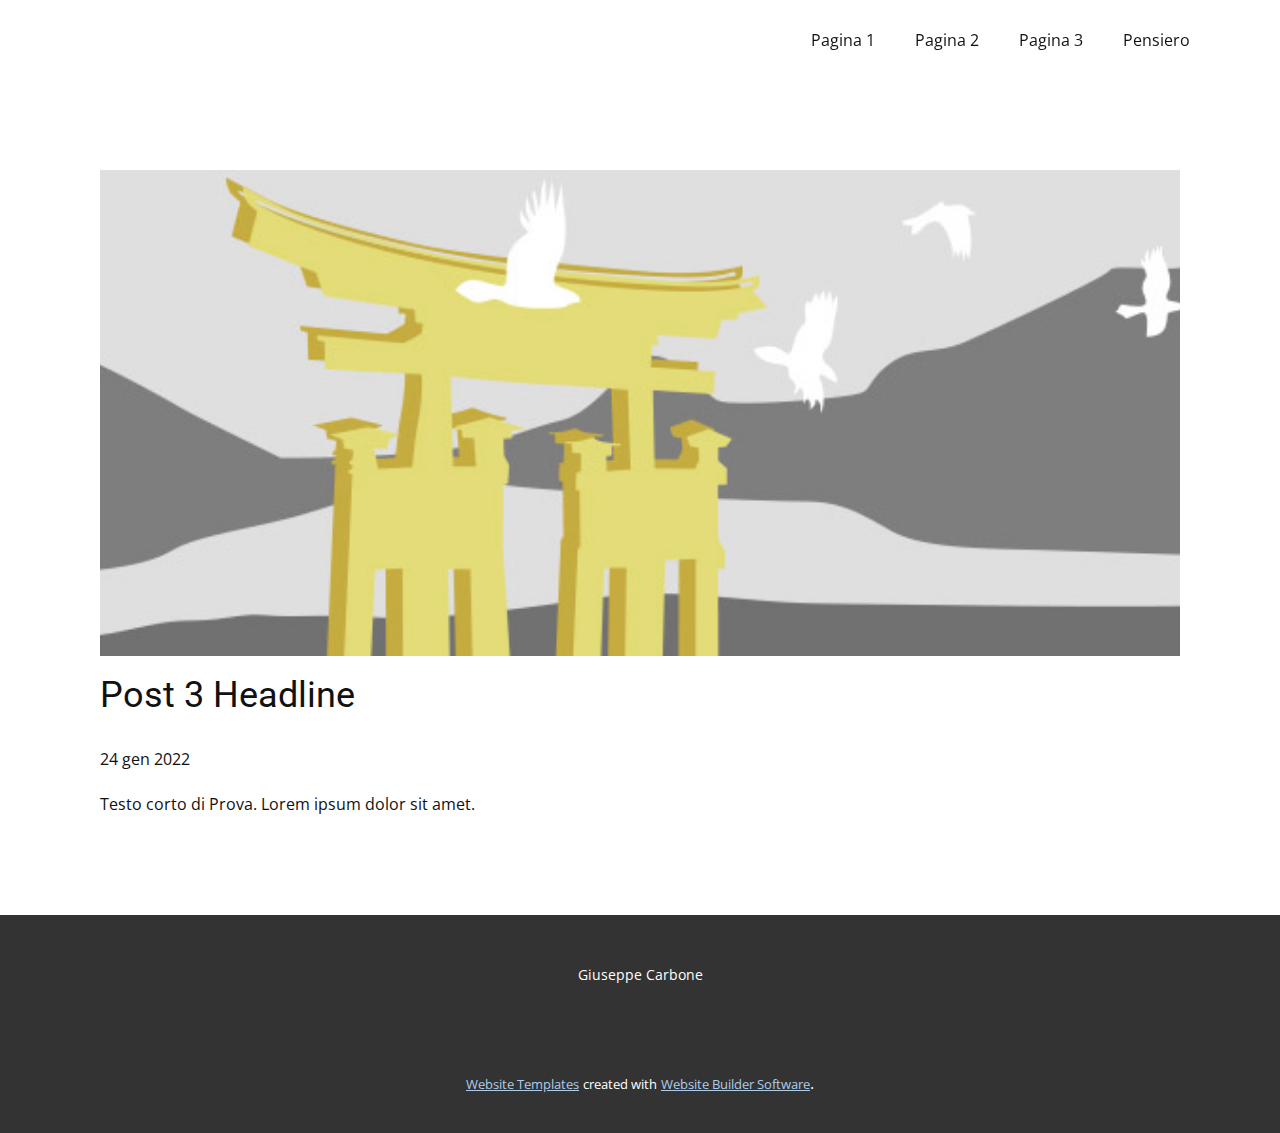
<file: blog/post-2.html>
<!doctype html>
<html style="font-size: 16px;"><head>
    <meta name="viewport" content="width=device-width, initial-scale=1.0">
    <meta charset="utf-8">
    <meta name="keywords" content="Post 1 Headline">
    <meta name="description" content="">
    <meta name="page_type" content="np-template-header-footer-from-plugin">
    <title>Post 3 Headline</title>
    <link rel="stylesheet" href="../nicepage.css" media="screen">
<link rel="stylesheet" href="../Post-Template.css" media="screen">
    <script class="u-script" type="text/javascript" src="../jquery.js" defer=""></script>
    <script class="u-script" type="text/javascript" src="../nicepage.js" defer=""></script>
    <meta name="generator" content="Nicepage 4.3.3, nicepage.com">
    <link id="u-theme-google-font" rel="stylesheet" href="https://fonts.googleapis.com/css?family=Roboto:100,100i,300,300i,400,400i,500,500i,700,700i,900,900i|Open+Sans:300,300i,400,400i,600,600i,700,700i,800,800i">
    
    
    <script type="application/ld+json">{
		"@context": "http://schema.org",
		"@type": "Organization",
		"name": ""
}</script>
    <meta name="theme-color" content="#478ac9">
  </head>
  <body class="u-body"><header class="u-clearfix u-header u-sticky u-sticky-a7d5 u-header" id="sec-0c49"><div class="u-clearfix u-sheet u-sheet-1">
        <nav class="u-menu u-menu-dropdown u-offcanvas u-menu-1">
          <div class="menu-collapse" style="font-size: 1rem; letter-spacing: 0px;">
            <a class="u-button-style u-custom-left-right-menu-spacing u-custom-padding-bottom u-custom-top-bottom-menu-spacing u-nav-link u-text-active-palette-1-base u-text-hover-palette-2-base" href="#">
              <svg class="u-svg-link" viewBox="0 0 24 24"><use xmlns:xlink="http://www.w3.org/1999/xlink" xlink:href="#menu-hamburger"></use></svg>
              <svg class="u-svg-content" version="1.1" id="menu-hamburger" viewBox="0 0 16 16" x="0px" y="0px" xmlns:xlink="http://www.w3.org/1999/xlink" xmlns="http://www.w3.org/2000/svg"><g><rect y="1" width="16" height="2"></rect><rect y="7" width="16" height="2"></rect><rect y="13" width="16" height="2"></rect>
</g></svg>
            </a>
          </div>
          <div class="u-custom-menu u-nav-container">
            <ul class="u-nav u-unstyled u-nav-1"><li class="u-nav-item"><a class="u-button-style u-nav-link u-text-active-palette-1-base u-text-hover-palette-2-base" href="../Pagina-1.html" style="padding: 10px 20px;">Pagina 1</a>
</li><li class="u-nav-item"><a class="u-button-style u-nav-link u-text-active-palette-1-base u-text-hover-palette-2-base" style="padding: 10px 20px;">Pagina 2</a>
</li><li class="u-nav-item"><a class="u-button-style u-nav-link u-text-active-palette-1-base u-text-hover-palette-2-base" style="padding: 10px 20px;">Pagina 3</a>
</li><li class="u-nav-item"><a class="u-button-style u-nav-link u-text-active-palette-1-base u-text-hover-palette-2-base" style="padding: 10px 20px;">Pensiero</a>
</li></ul>
          </div>
          <div class="u-custom-menu u-nav-container-collapse">
            <div class="u-black u-container-style u-inner-container-layout u-opacity u-opacity-95 u-sidenav">
              <div class="u-inner-container-layout u-sidenav-overflow">
                <div class="u-menu-close"></div>
                <ul class="u-align-center u-nav u-popupmenu-items u-unstyled u-nav-2"><li class="u-nav-item"><a class="u-button-style u-nav-link" href="../Pagina-1.html" style="padding: 10px 20px;">Pagina 1</a>
</li><li class="u-nav-item"><a class="u-button-style u-nav-link" style="padding: 10px 20px;">Pagina 2</a>
</li><li class="u-nav-item"><a class="u-button-style u-nav-link" style="padding: 10px 20px;">Pagina 3</a>
</li><li class="u-nav-item"><a class="u-button-style u-nav-link" style="padding: 10px 20px;">Pensiero</a>
</li></ul>
              </div>
            </div>
            <div class="u-black u-menu-overlay u-opacity u-opacity-70"></div>
          </div>
        </nav>
      </div></header>
    <section class="u-align-center u-clearfix u-section-1" id="sec-eac2">
      <div class="u-clearfix u-sheet u-valign-middle-md u-valign-middle-sm u-valign-middle-xs u-sheet-1"><!--post_details--><!--post_details_options_json--><!--{"source":""}--><!--/post_details_options_json--><!--blog_post-->
        <div class="u-container-style u-expanded-width u-post-details u-post-details-1">
          <div class="u-container-layout u-valign-middle u-container-layout-1"><!--blog_post_image-->
            <img alt="" class="u-blog-control u-expanded-width u-image u-image-default u-image-1" src="[data-uri]"><!--/blog_post_image--><!--blog_post_header-->
            <h2 class="u-blog-control u-text u-text-1">Post 3 Headline</h2><!--/blog_post_header--><!--blog_post_metadata-->
            <div class="u-blog-control u-metadata u-metadata-1"><!--blog_post_metadata_date-->
              <span class="u-meta-date u-meta-icon">24 gen 2022</span><!--/blog_post_metadata_date--><!--blog_post_metadata_category-->
              <!--/blog_post_metadata_category--><!--blog_post_metadata_comments-->
              <!--/blog_post_metadata_comments-->
            </div><!--/blog_post_metadata--><!--blog_post_content-->
            <div class="u-align-justify u-blog-control u-post-content u-text u-text-2 fr-view">
  Testo corto di Prova. Lorem ipsum dolor sit amet.
  </div><!--/blog_post_content-->
          </div>
        </div><!--/blog_post--><!--/post_details-->
      </div>
    </section>
    
    
    <footer class="u-align-center u-clearfix u-footer u-grey-80 u-footer" id="sec-d102"><div class="u-clearfix u-sheet u-sheet-1">
        <p class="u-small-text u-text u-text-variant u-text-1">Giuseppe Carbone</p>
      </div></footer>
    <section class="u-backlink u-clearfix u-grey-80">
      <a class="u-link" href="https://nicepage.com/website-templates" target="_blank">
        <span>Website Templates</span>
      </a>
      <p class="u-text">
        <span>created with</span>
      </p>
      <a class="u-link" href="" target="_blank">
        <span>Website Builder Software</span>
      </a>. 
    </section>
  
</body></html>
</file>
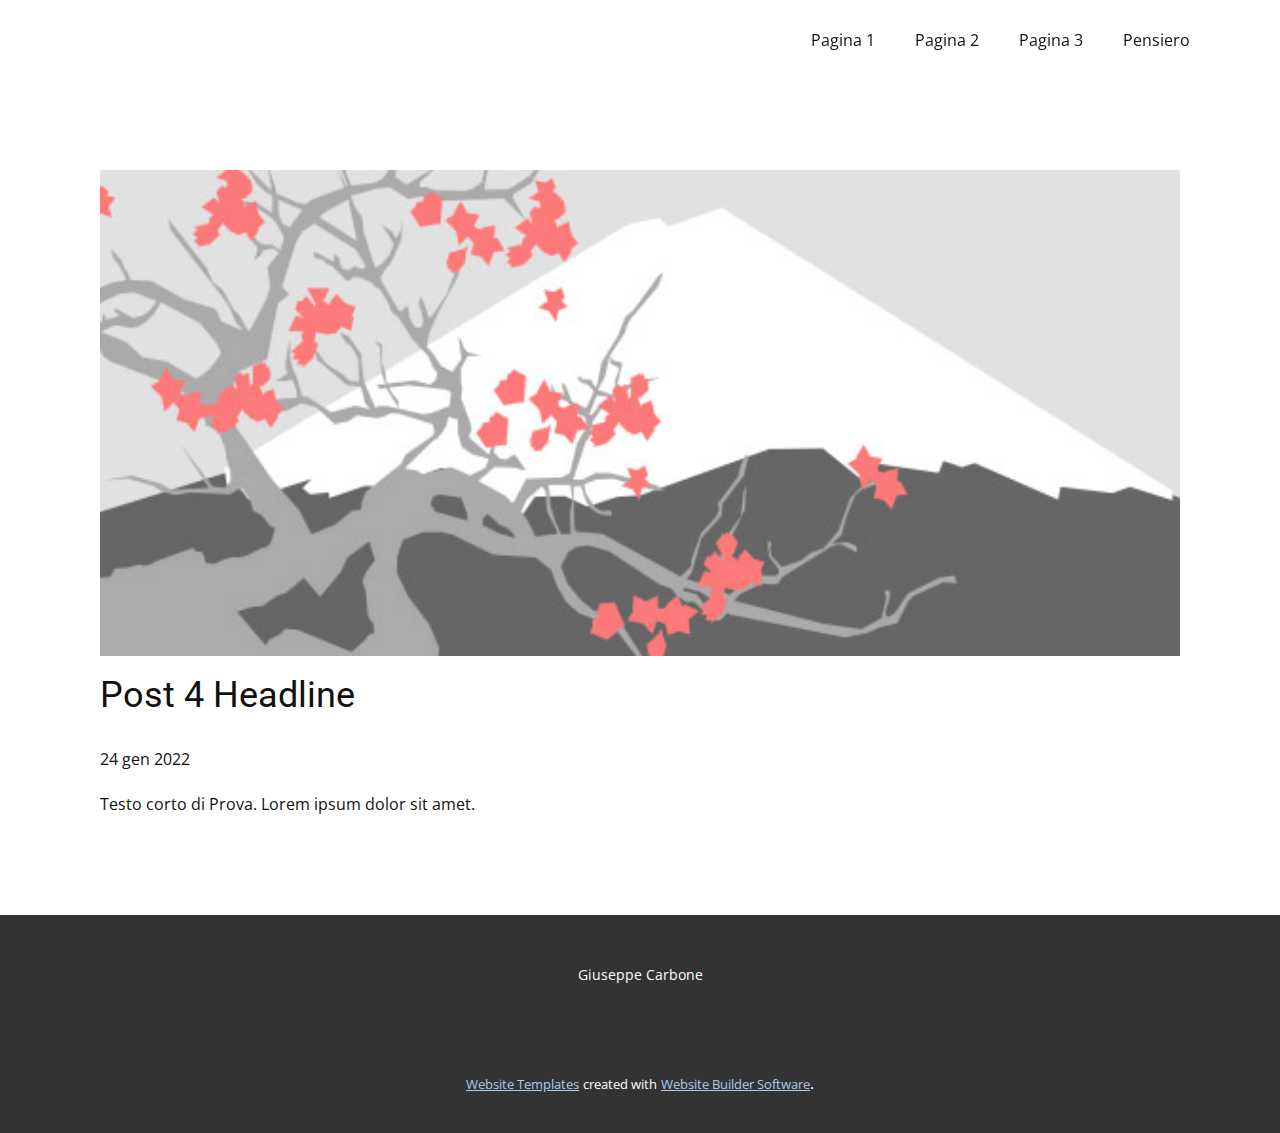
<file: blog/post-3.html>
<!doctype html>
<html style="font-size: 16px;"><head>
    <meta name="viewport" content="width=device-width, initial-scale=1.0">
    <meta charset="utf-8">
    <meta name="keywords" content="Post 1 Headline">
    <meta name="description" content="">
    <meta name="page_type" content="np-template-header-footer-from-plugin">
    <title>Post 4 Headline</title>
    <link rel="stylesheet" href="../nicepage.css" media="screen">
<link rel="stylesheet" href="../Post-Template.css" media="screen">
    <script class="u-script" type="text/javascript" src="../jquery.js" defer=""></script>
    <script class="u-script" type="text/javascript" src="../nicepage.js" defer=""></script>
    <meta name="generator" content="Nicepage 4.3.3, nicepage.com">
    <link id="u-theme-google-font" rel="stylesheet" href="https://fonts.googleapis.com/css?family=Roboto:100,100i,300,300i,400,400i,500,500i,700,700i,900,900i|Open+Sans:300,300i,400,400i,600,600i,700,700i,800,800i">
    
    
    <script type="application/ld+json">{
		"@context": "http://schema.org",
		"@type": "Organization",
		"name": ""
}</script>
    <meta name="theme-color" content="#478ac9">
  </head>
  <body class="u-body"><header class="u-clearfix u-header u-sticky u-sticky-a7d5 u-header" id="sec-0c49"><div class="u-clearfix u-sheet u-sheet-1">
        <nav class="u-menu u-menu-dropdown u-offcanvas u-menu-1">
          <div class="menu-collapse" style="font-size: 1rem; letter-spacing: 0px;">
            <a class="u-button-style u-custom-left-right-menu-spacing u-custom-padding-bottom u-custom-top-bottom-menu-spacing u-nav-link u-text-active-palette-1-base u-text-hover-palette-2-base" href="#">
              <svg class="u-svg-link" viewBox="0 0 24 24"><use xmlns:xlink="http://www.w3.org/1999/xlink" xlink:href="#menu-hamburger"></use></svg>
              <svg class="u-svg-content" version="1.1" id="menu-hamburger" viewBox="0 0 16 16" x="0px" y="0px" xmlns:xlink="http://www.w3.org/1999/xlink" xmlns="http://www.w3.org/2000/svg"><g><rect y="1" width="16" height="2"></rect><rect y="7" width="16" height="2"></rect><rect y="13" width="16" height="2"></rect>
</g></svg>
            </a>
          </div>
          <div class="u-custom-menu u-nav-container">
            <ul class="u-nav u-unstyled u-nav-1"><li class="u-nav-item"><a class="u-button-style u-nav-link u-text-active-palette-1-base u-text-hover-palette-2-base" href="../Pagina-1.html" style="padding: 10px 20px;">Pagina 1</a>
</li><li class="u-nav-item"><a class="u-button-style u-nav-link u-text-active-palette-1-base u-text-hover-palette-2-base" style="padding: 10px 20px;">Pagina 2</a>
</li><li class="u-nav-item"><a class="u-button-style u-nav-link u-text-active-palette-1-base u-text-hover-palette-2-base" style="padding: 10px 20px;">Pagina 3</a>
</li><li class="u-nav-item"><a class="u-button-style u-nav-link u-text-active-palette-1-base u-text-hover-palette-2-base" style="padding: 10px 20px;">Pensiero</a>
</li></ul>
          </div>
          <div class="u-custom-menu u-nav-container-collapse">
            <div class="u-black u-container-style u-inner-container-layout u-opacity u-opacity-95 u-sidenav">
              <div class="u-inner-container-layout u-sidenav-overflow">
                <div class="u-menu-close"></div>
                <ul class="u-align-center u-nav u-popupmenu-items u-unstyled u-nav-2"><li class="u-nav-item"><a class="u-button-style u-nav-link" href="../Pagina-1.html" style="padding: 10px 20px;">Pagina 1</a>
</li><li class="u-nav-item"><a class="u-button-style u-nav-link" style="padding: 10px 20px;">Pagina 2</a>
</li><li class="u-nav-item"><a class="u-button-style u-nav-link" style="padding: 10px 20px;">Pagina 3</a>
</li><li class="u-nav-item"><a class="u-button-style u-nav-link" style="padding: 10px 20px;">Pensiero</a>
</li></ul>
              </div>
            </div>
            <div class="u-black u-menu-overlay u-opacity u-opacity-70"></div>
          </div>
        </nav>
      </div></header>
    <section class="u-align-center u-clearfix u-section-1" id="sec-eac2">
      <div class="u-clearfix u-sheet u-valign-middle-md u-valign-middle-sm u-valign-middle-xs u-sheet-1"><!--post_details--><!--post_details_options_json--><!--{"source":""}--><!--/post_details_options_json--><!--blog_post-->
        <div class="u-container-style u-expanded-width u-post-details u-post-details-1">
          <div class="u-container-layout u-valign-middle u-container-layout-1"><!--blog_post_image-->
            <img alt="" class="u-blog-control u-expanded-width u-image u-image-default u-image-1" src="[data-uri]"><!--/blog_post_image--><!--blog_post_header-->
            <h2 class="u-blog-control u-text u-text-1">Post 4 Headline</h2><!--/blog_post_header--><!--blog_post_metadata-->
            <div class="u-blog-control u-metadata u-metadata-1"><!--blog_post_metadata_date-->
              <span class="u-meta-date u-meta-icon">24 gen 2022</span><!--/blog_post_metadata_date--><!--blog_post_metadata_category-->
              <!--/blog_post_metadata_category--><!--blog_post_metadata_comments-->
              <!--/blog_post_metadata_comments-->
            </div><!--/blog_post_metadata--><!--blog_post_content-->
            <div class="u-align-justify u-blog-control u-post-content u-text u-text-2 fr-view">
  Testo corto di Prova. Lorem ipsum dolor sit amet.
  </div><!--/blog_post_content-->
          </div>
        </div><!--/blog_post--><!--/post_details-->
      </div>
    </section>
    
    
    <footer class="u-align-center u-clearfix u-footer u-grey-80 u-footer" id="sec-d102"><div class="u-clearfix u-sheet u-sheet-1">
        <p class="u-small-text u-text u-text-variant u-text-1">Giuseppe Carbone</p>
      </div></footer>
    <section class="u-backlink u-clearfix u-grey-80">
      <a class="u-link" href="https://nicepage.com/website-templates" target="_blank">
        <span>Website Templates</span>
      </a>
      <p class="u-text">
        <span>created with</span>
      </p>
      <a class="u-link" href="" target="_blank">
        <span>Website Builder Software</span>
      </a>. 
    </section>
  
</body></html>
</file>
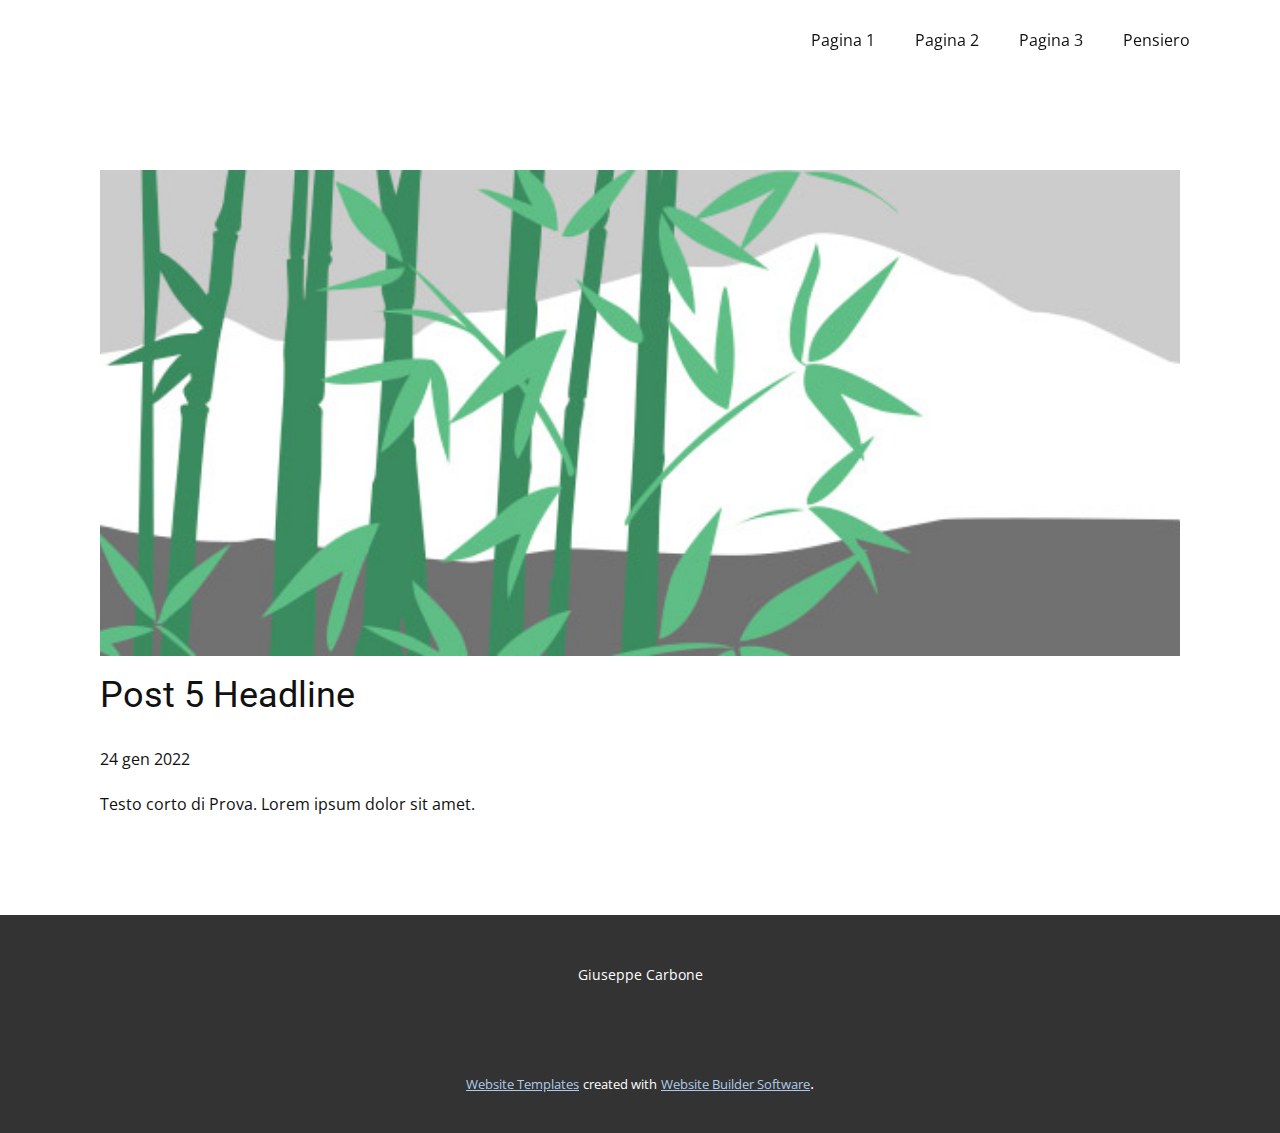
<file: blog/post-4.html>
<!doctype html>
<html style="font-size: 16px;"><head>
    <meta name="viewport" content="width=device-width, initial-scale=1.0">
    <meta charset="utf-8">
    <meta name="keywords" content="Post 1 Headline">
    <meta name="description" content="">
    <meta name="page_type" content="np-template-header-footer-from-plugin">
    <title>Post 5 Headline</title>
    <link rel="stylesheet" href="../nicepage.css" media="screen">
<link rel="stylesheet" href="../Post-Template.css" media="screen">
    <script class="u-script" type="text/javascript" src="../jquery.js" defer=""></script>
    <script class="u-script" type="text/javascript" src="../nicepage.js" defer=""></script>
    <meta name="generator" content="Nicepage 4.3.3, nicepage.com">
    <link id="u-theme-google-font" rel="stylesheet" href="https://fonts.googleapis.com/css?family=Roboto:100,100i,300,300i,400,400i,500,500i,700,700i,900,900i|Open+Sans:300,300i,400,400i,600,600i,700,700i,800,800i">
    
    
    <script type="application/ld+json">{
		"@context": "http://schema.org",
		"@type": "Organization",
		"name": ""
}</script>
    <meta name="theme-color" content="#478ac9">
  </head>
  <body class="u-body"><header class="u-clearfix u-header u-sticky u-sticky-a7d5 u-header" id="sec-0c49"><div class="u-clearfix u-sheet u-sheet-1">
        <nav class="u-menu u-menu-dropdown u-offcanvas u-menu-1">
          <div class="menu-collapse" style="font-size: 1rem; letter-spacing: 0px;">
            <a class="u-button-style u-custom-left-right-menu-spacing u-custom-padding-bottom u-custom-top-bottom-menu-spacing u-nav-link u-text-active-palette-1-base u-text-hover-palette-2-base" href="#">
              <svg class="u-svg-link" viewBox="0 0 24 24"><use xmlns:xlink="http://www.w3.org/1999/xlink" xlink:href="#menu-hamburger"></use></svg>
              <svg class="u-svg-content" version="1.1" id="menu-hamburger" viewBox="0 0 16 16" x="0px" y="0px" xmlns:xlink="http://www.w3.org/1999/xlink" xmlns="http://www.w3.org/2000/svg"><g><rect y="1" width="16" height="2"></rect><rect y="7" width="16" height="2"></rect><rect y="13" width="16" height="2"></rect>
</g></svg>
            </a>
          </div>
          <div class="u-custom-menu u-nav-container">
            <ul class="u-nav u-unstyled u-nav-1"><li class="u-nav-item"><a class="u-button-style u-nav-link u-text-active-palette-1-base u-text-hover-palette-2-base" href="../Pagina-1.html" style="padding: 10px 20px;">Pagina 1</a>
</li><li class="u-nav-item"><a class="u-button-style u-nav-link u-text-active-palette-1-base u-text-hover-palette-2-base" style="padding: 10px 20px;">Pagina 2</a>
</li><li class="u-nav-item"><a class="u-button-style u-nav-link u-text-active-palette-1-base u-text-hover-palette-2-base" style="padding: 10px 20px;">Pagina 3</a>
</li><li class="u-nav-item"><a class="u-button-style u-nav-link u-text-active-palette-1-base u-text-hover-palette-2-base" style="padding: 10px 20px;">Pensiero</a>
</li></ul>
          </div>
          <div class="u-custom-menu u-nav-container-collapse">
            <div class="u-black u-container-style u-inner-container-layout u-opacity u-opacity-95 u-sidenav">
              <div class="u-inner-container-layout u-sidenav-overflow">
                <div class="u-menu-close"></div>
                <ul class="u-align-center u-nav u-popupmenu-items u-unstyled u-nav-2"><li class="u-nav-item"><a class="u-button-style u-nav-link" href="../Pagina-1.html" style="padding: 10px 20px;">Pagina 1</a>
</li><li class="u-nav-item"><a class="u-button-style u-nav-link" style="padding: 10px 20px;">Pagina 2</a>
</li><li class="u-nav-item"><a class="u-button-style u-nav-link" style="padding: 10px 20px;">Pagina 3</a>
</li><li class="u-nav-item"><a class="u-button-style u-nav-link" style="padding: 10px 20px;">Pensiero</a>
</li></ul>
              </div>
            </div>
            <div class="u-black u-menu-overlay u-opacity u-opacity-70"></div>
          </div>
        </nav>
      </div></header>
    <section class="u-align-center u-clearfix u-section-1" id="sec-eac2">
      <div class="u-clearfix u-sheet u-valign-middle-md u-valign-middle-sm u-valign-middle-xs u-sheet-1"><!--post_details--><!--post_details_options_json--><!--{"source":""}--><!--/post_details_options_json--><!--blog_post-->
        <div class="u-container-style u-expanded-width u-post-details u-post-details-1">
          <div class="u-container-layout u-valign-middle u-container-layout-1"><!--blog_post_image-->
            <img alt="" class="u-blog-control u-expanded-width u-image u-image-default u-image-1" src="[data-uri]"><!--/blog_post_image--><!--blog_post_header-->
            <h2 class="u-blog-control u-text u-text-1">Post 5 Headline</h2><!--/blog_post_header--><!--blog_post_metadata-->
            <div class="u-blog-control u-metadata u-metadata-1"><!--blog_post_metadata_date-->
              <span class="u-meta-date u-meta-icon">24 gen 2022</span><!--/blog_post_metadata_date--><!--blog_post_metadata_category-->
              <!--/blog_post_metadata_category--><!--blog_post_metadata_comments-->
              <!--/blog_post_metadata_comments-->
            </div><!--/blog_post_metadata--><!--blog_post_content-->
            <div class="u-align-justify u-blog-control u-post-content u-text u-text-2 fr-view">
  Testo corto di Prova. Lorem ipsum dolor sit amet.
  </div><!--/blog_post_content-->
          </div>
        </div><!--/blog_post--><!--/post_details-->
      </div>
    </section>
    
    
    <footer class="u-align-center u-clearfix u-footer u-grey-80 u-footer" id="sec-d102"><div class="u-clearfix u-sheet u-sheet-1">
        <p class="u-small-text u-text u-text-variant u-text-1">Giuseppe Carbone</p>
      </div></footer>
    <section class="u-backlink u-clearfix u-grey-80">
      <a class="u-link" href="https://nicepage.com/website-templates" target="_blank">
        <span>Website Templates</span>
      </a>
      <p class="u-text">
        <span>created with</span>
      </p>
      <a class="u-link" href="" target="_blank">
        <span>Website Builder Software</span>
      </a>. 
    </section>
  
</body></html>
</file>
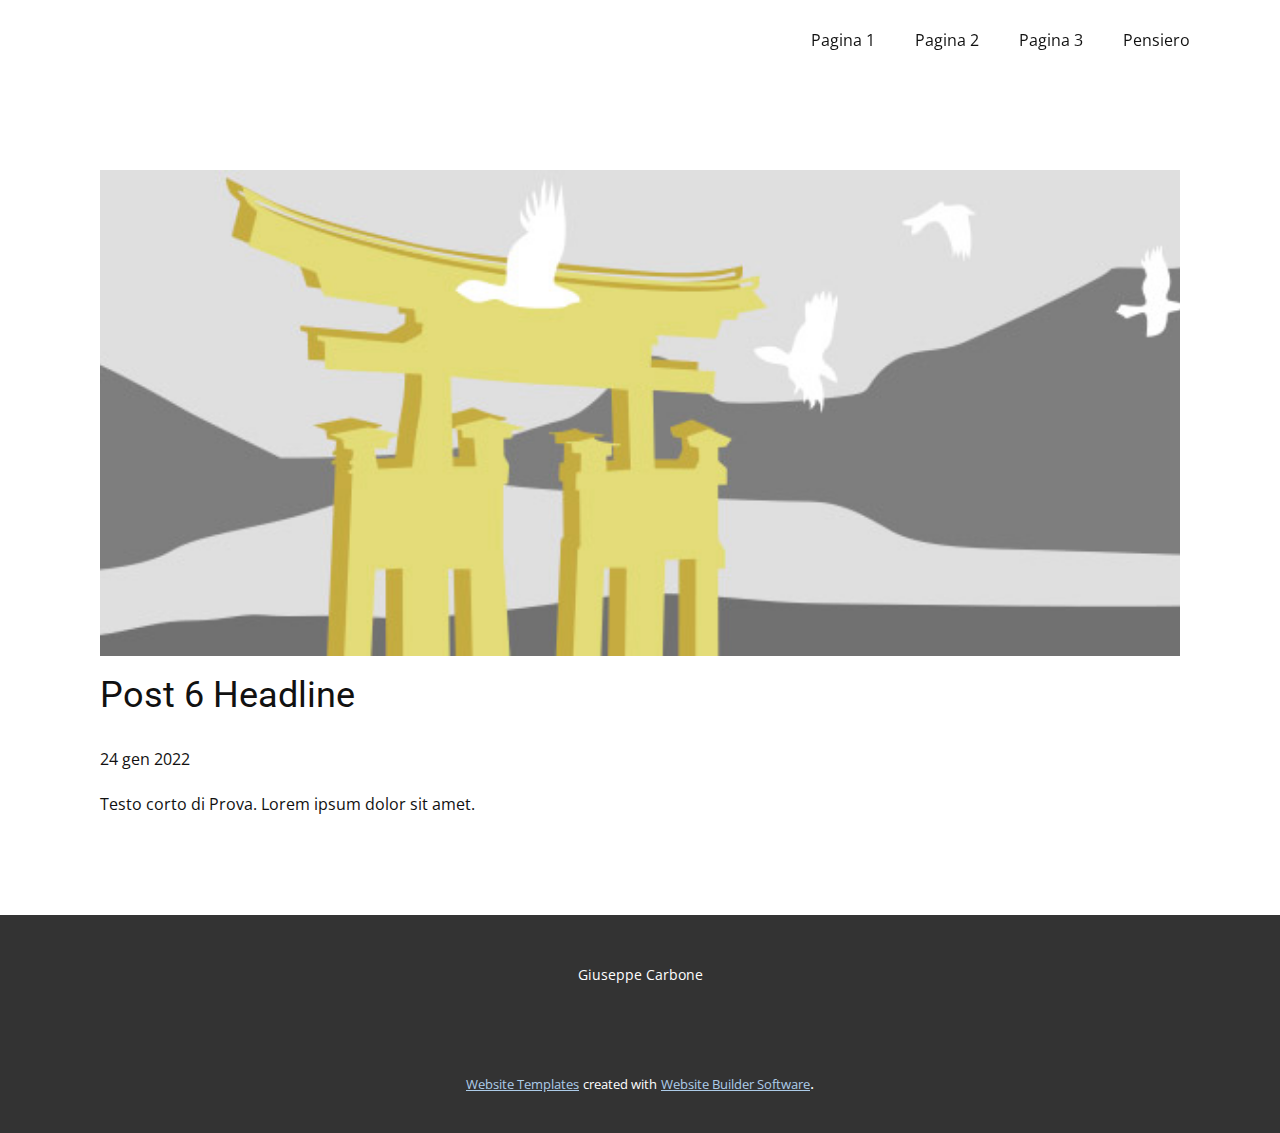
<file: blog/post-5.html>
<!doctype html>
<html style="font-size: 16px;"><head>
    <meta name="viewport" content="width=device-width, initial-scale=1.0">
    <meta charset="utf-8">
    <meta name="keywords" content="Post 1 Headline">
    <meta name="description" content="">
    <meta name="page_type" content="np-template-header-footer-from-plugin">
    <title>Post 6 Headline</title>
    <link rel="stylesheet" href="../nicepage.css" media="screen">
<link rel="stylesheet" href="../Post-Template.css" media="screen">
    <script class="u-script" type="text/javascript" src="../jquery.js" defer=""></script>
    <script class="u-script" type="text/javascript" src="../nicepage.js" defer=""></script>
    <meta name="generator" content="Nicepage 4.3.3, nicepage.com">
    <link id="u-theme-google-font" rel="stylesheet" href="https://fonts.googleapis.com/css?family=Roboto:100,100i,300,300i,400,400i,500,500i,700,700i,900,900i|Open+Sans:300,300i,400,400i,600,600i,700,700i,800,800i">
    
    
    <script type="application/ld+json">{
		"@context": "http://schema.org",
		"@type": "Organization",
		"name": ""
}</script>
    <meta name="theme-color" content="#478ac9">
  </head>
  <body class="u-body"><header class="u-clearfix u-header u-sticky u-sticky-a7d5 u-header" id="sec-0c49"><div class="u-clearfix u-sheet u-sheet-1">
        <nav class="u-menu u-menu-dropdown u-offcanvas u-menu-1">
          <div class="menu-collapse" style="font-size: 1rem; letter-spacing: 0px;">
            <a class="u-button-style u-custom-left-right-menu-spacing u-custom-padding-bottom u-custom-top-bottom-menu-spacing u-nav-link u-text-active-palette-1-base u-text-hover-palette-2-base" href="#">
              <svg class="u-svg-link" viewBox="0 0 24 24"><use xmlns:xlink="http://www.w3.org/1999/xlink" xlink:href="#menu-hamburger"></use></svg>
              <svg class="u-svg-content" version="1.1" id="menu-hamburger" viewBox="0 0 16 16" x="0px" y="0px" xmlns:xlink="http://www.w3.org/1999/xlink" xmlns="http://www.w3.org/2000/svg"><g><rect y="1" width="16" height="2"></rect><rect y="7" width="16" height="2"></rect><rect y="13" width="16" height="2"></rect>
</g></svg>
            </a>
          </div>
          <div class="u-custom-menu u-nav-container">
            <ul class="u-nav u-unstyled u-nav-1"><li class="u-nav-item"><a class="u-button-style u-nav-link u-text-active-palette-1-base u-text-hover-palette-2-base" href="../Pagina-1.html" style="padding: 10px 20px;">Pagina 1</a>
</li><li class="u-nav-item"><a class="u-button-style u-nav-link u-text-active-palette-1-base u-text-hover-palette-2-base" style="padding: 10px 20px;">Pagina 2</a>
</li><li class="u-nav-item"><a class="u-button-style u-nav-link u-text-active-palette-1-base u-text-hover-palette-2-base" style="padding: 10px 20px;">Pagina 3</a>
</li><li class="u-nav-item"><a class="u-button-style u-nav-link u-text-active-palette-1-base u-text-hover-palette-2-base" style="padding: 10px 20px;">Pensiero</a>
</li></ul>
          </div>
          <div class="u-custom-menu u-nav-container-collapse">
            <div class="u-black u-container-style u-inner-container-layout u-opacity u-opacity-95 u-sidenav">
              <div class="u-inner-container-layout u-sidenav-overflow">
                <div class="u-menu-close"></div>
                <ul class="u-align-center u-nav u-popupmenu-items u-unstyled u-nav-2"><li class="u-nav-item"><a class="u-button-style u-nav-link" href="../Pagina-1.html" style="padding: 10px 20px;">Pagina 1</a>
</li><li class="u-nav-item"><a class="u-button-style u-nav-link" style="padding: 10px 20px;">Pagina 2</a>
</li><li class="u-nav-item"><a class="u-button-style u-nav-link" style="padding: 10px 20px;">Pagina 3</a>
</li><li class="u-nav-item"><a class="u-button-style u-nav-link" style="padding: 10px 20px;">Pensiero</a>
</li></ul>
              </div>
            </div>
            <div class="u-black u-menu-overlay u-opacity u-opacity-70"></div>
          </div>
        </nav>
      </div></header>
    <section class="u-align-center u-clearfix u-section-1" id="sec-eac2">
      <div class="u-clearfix u-sheet u-valign-middle-md u-valign-middle-sm u-valign-middle-xs u-sheet-1"><!--post_details--><!--post_details_options_json--><!--{"source":""}--><!--/post_details_options_json--><!--blog_post-->
        <div class="u-container-style u-expanded-width u-post-details u-post-details-1">
          <div class="u-container-layout u-valign-middle u-container-layout-1"><!--blog_post_image-->
            <img alt="" class="u-blog-control u-expanded-width u-image u-image-default u-image-1" src="[data-uri]"><!--/blog_post_image--><!--blog_post_header-->
            <h2 class="u-blog-control u-text u-text-1">Post 6 Headline</h2><!--/blog_post_header--><!--blog_post_metadata-->
            <div class="u-blog-control u-metadata u-metadata-1"><!--blog_post_metadata_date-->
              <span class="u-meta-date u-meta-icon">24 gen 2022</span><!--/blog_post_metadata_date--><!--blog_post_metadata_category-->
              <!--/blog_post_metadata_category--><!--blog_post_metadata_comments-->
              <!--/blog_post_metadata_comments-->
            </div><!--/blog_post_metadata--><!--blog_post_content-->
            <div class="u-align-justify u-blog-control u-post-content u-text u-text-2 fr-view">
  Testo corto di Prova. Lorem ipsum dolor sit amet.
  </div><!--/blog_post_content-->
          </div>
        </div><!--/blog_post--><!--/post_details-->
      </div>
    </section>
    
    
    <footer class="u-align-center u-clearfix u-footer u-grey-80 u-footer" id="sec-d102"><div class="u-clearfix u-sheet u-sheet-1">
        <p class="u-small-text u-text u-text-variant u-text-1">Giuseppe Carbone</p>
      </div></footer>
    <section class="u-backlink u-clearfix u-grey-80">
      <a class="u-link" href="https://nicepage.com/website-templates" target="_blank">
        <span>Website Templates</span>
      </a>
      <p class="u-text">
        <span>created with</span>
      </p>
      <a class="u-link" href="" target="_blank">
        <span>Website Builder Software</span>
      </a>. 
    </section>
  
</body></html>
</file>
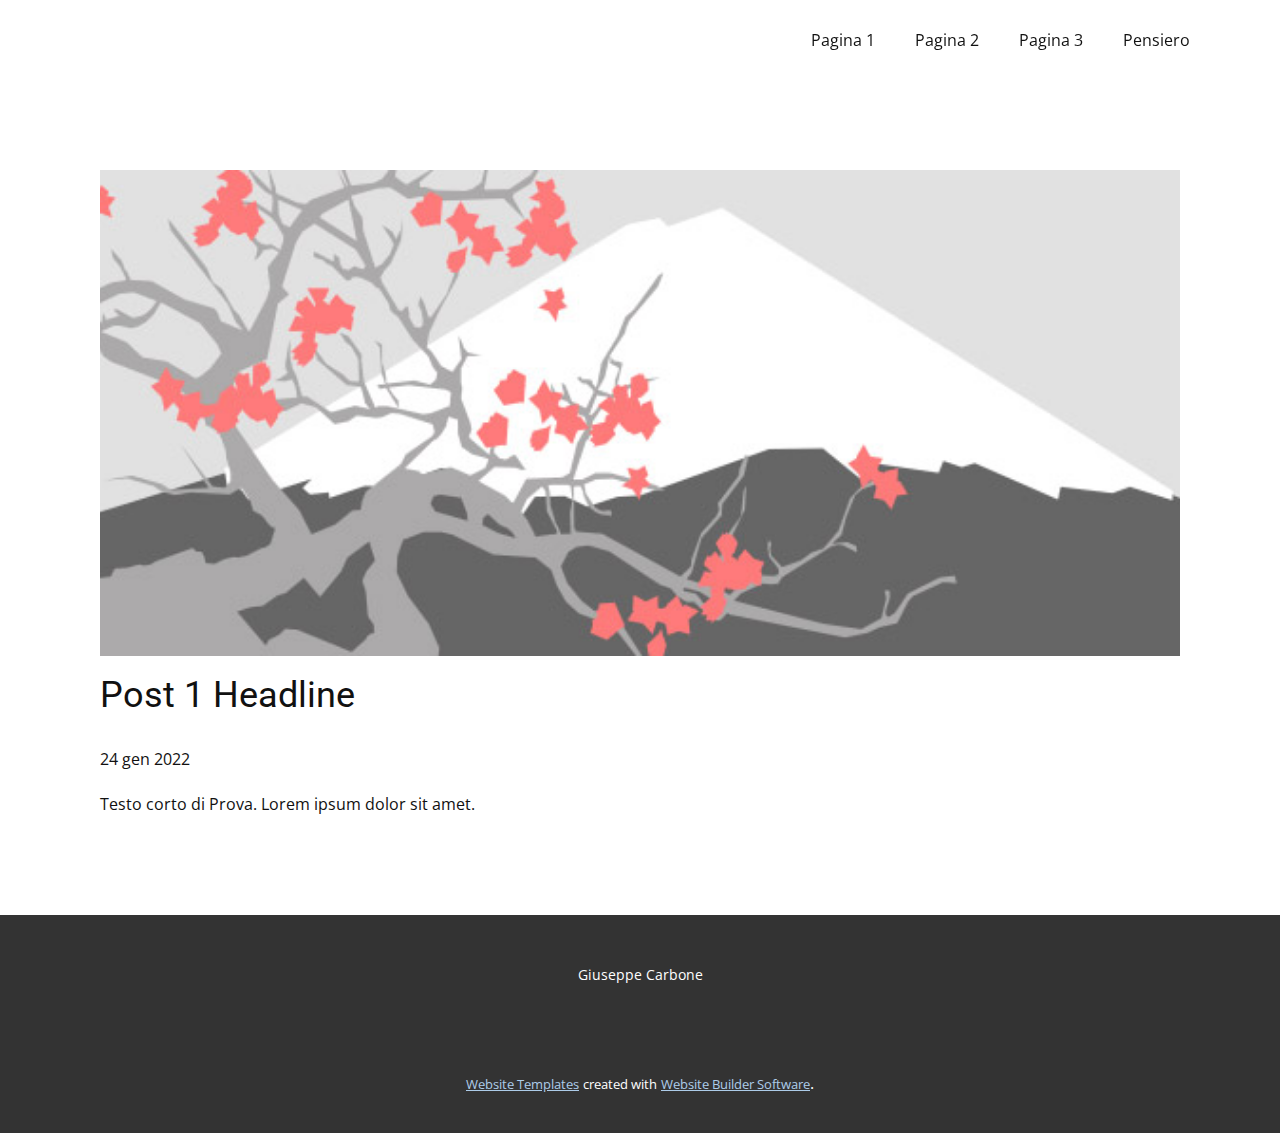
<file: blog/post.html>
<!doctype html>
<html style="font-size: 16px;"><head>
    <meta name="viewport" content="width=device-width, initial-scale=1.0">
    <meta charset="utf-8">
    <meta name="keywords" content="Post 1 Headline">
    <meta name="description" content="">
    <meta name="page_type" content="np-template-header-footer-from-plugin">
    <title>Post 1 Headline</title>
    <link rel="stylesheet" href="../nicepage.css" media="screen">
<link rel="stylesheet" href="../Post-Template.css" media="screen">
    <script class="u-script" type="text/javascript" src="../jquery.js" defer=""></script>
    <script class="u-script" type="text/javascript" src="../nicepage.js" defer=""></script>
    <meta name="generator" content="Nicepage 4.3.3, nicepage.com">
    <link id="u-theme-google-font" rel="stylesheet" href="https://fonts.googleapis.com/css?family=Roboto:100,100i,300,300i,400,400i,500,500i,700,700i,900,900i|Open+Sans:300,300i,400,400i,600,600i,700,700i,800,800i">
    
    
    <script type="application/ld+json">{
		"@context": "http://schema.org",
		"@type": "Organization",
		"name": ""
}</script>
    <meta name="theme-color" content="#478ac9">
  </head>
  <body class="u-body"><header class="u-clearfix u-header u-sticky u-sticky-a7d5 u-header" id="sec-0c49"><div class="u-clearfix u-sheet u-sheet-1">
        <nav class="u-menu u-menu-dropdown u-offcanvas u-menu-1">
          <div class="menu-collapse" style="font-size: 1rem; letter-spacing: 0px;">
            <a class="u-button-style u-custom-left-right-menu-spacing u-custom-padding-bottom u-custom-top-bottom-menu-spacing u-nav-link u-text-active-palette-1-base u-text-hover-palette-2-base" href="#">
              <svg class="u-svg-link" viewBox="0 0 24 24"><use xmlns:xlink="http://www.w3.org/1999/xlink" xlink:href="#menu-hamburger"></use></svg>
              <svg class="u-svg-content" version="1.1" id="menu-hamburger" viewBox="0 0 16 16" x="0px" y="0px" xmlns:xlink="http://www.w3.org/1999/xlink" xmlns="http://www.w3.org/2000/svg"><g><rect y="1" width="16" height="2"></rect><rect y="7" width="16" height="2"></rect><rect y="13" width="16" height="2"></rect>
</g></svg>
            </a>
          </div>
          <div class="u-custom-menu u-nav-container">
            <ul class="u-nav u-unstyled u-nav-1"><li class="u-nav-item"><a class="u-button-style u-nav-link u-text-active-palette-1-base u-text-hover-palette-2-base" href="../Pagina-1.html" style="padding: 10px 20px;">Pagina 1</a>
</li><li class="u-nav-item"><a class="u-button-style u-nav-link u-text-active-palette-1-base u-text-hover-palette-2-base" style="padding: 10px 20px;">Pagina 2</a>
</li><li class="u-nav-item"><a class="u-button-style u-nav-link u-text-active-palette-1-base u-text-hover-palette-2-base" style="padding: 10px 20px;">Pagina 3</a>
</li><li class="u-nav-item"><a class="u-button-style u-nav-link u-text-active-palette-1-base u-text-hover-palette-2-base" style="padding: 10px 20px;">Pensiero</a>
</li></ul>
          </div>
          <div class="u-custom-menu u-nav-container-collapse">
            <div class="u-black u-container-style u-inner-container-layout u-opacity u-opacity-95 u-sidenav">
              <div class="u-inner-container-layout u-sidenav-overflow">
                <div class="u-menu-close"></div>
                <ul class="u-align-center u-nav u-popupmenu-items u-unstyled u-nav-2"><li class="u-nav-item"><a class="u-button-style u-nav-link" href="../Pagina-1.html" style="padding: 10px 20px;">Pagina 1</a>
</li><li class="u-nav-item"><a class="u-button-style u-nav-link" style="padding: 10px 20px;">Pagina 2</a>
</li><li class="u-nav-item"><a class="u-button-style u-nav-link" style="padding: 10px 20px;">Pagina 3</a>
</li><li class="u-nav-item"><a class="u-button-style u-nav-link" style="padding: 10px 20px;">Pensiero</a>
</li></ul>
              </div>
            </div>
            <div class="u-black u-menu-overlay u-opacity u-opacity-70"></div>
          </div>
        </nav>
      </div></header>
    <section class="u-align-center u-clearfix u-section-1" id="sec-eac2">
      <div class="u-clearfix u-sheet u-valign-middle-md u-valign-middle-sm u-valign-middle-xs u-sheet-1"><!--post_details--><!--post_details_options_json--><!--{"source":""}--><!--/post_details_options_json--><!--blog_post-->
        <div class="u-container-style u-expanded-width u-post-details u-post-details-1">
          <div class="u-container-layout u-valign-middle u-container-layout-1"><!--blog_post_image-->
            <img alt="" class="u-blog-control u-expanded-width u-image u-image-default u-image-1" src="[data-uri]"><!--/blog_post_image--><!--blog_post_header-->
            <h2 class="u-blog-control u-text u-text-1">Post 1 Headline</h2><!--/blog_post_header--><!--blog_post_metadata-->
            <div class="u-blog-control u-metadata u-metadata-1"><!--blog_post_metadata_date-->
              <span class="u-meta-date u-meta-icon">24 gen 2022</span><!--/blog_post_metadata_date--><!--blog_post_metadata_category-->
              <!--/blog_post_metadata_category--><!--blog_post_metadata_comments-->
              <!--/blog_post_metadata_comments-->
            </div><!--/blog_post_metadata--><!--blog_post_content-->
            <div class="u-align-justify u-blog-control u-post-content u-text u-text-2 fr-view">
  Testo corto di Prova. Lorem ipsum dolor sit amet.
  </div><!--/blog_post_content-->
          </div>
        </div><!--/blog_post--><!--/post_details-->
      </div>
    </section>
    
    
    <footer class="u-align-center u-clearfix u-footer u-grey-80 u-footer" id="sec-d102"><div class="u-clearfix u-sheet u-sheet-1">
        <p class="u-small-text u-text u-text-variant u-text-1">Giuseppe Carbone</p>
      </div></footer>
    <section class="u-backlink u-clearfix u-grey-80">
      <a class="u-link" href="https://nicepage.com/website-templates" target="_blank">
        <span>Website Templates</span>
      </a>
      <p class="u-text">
        <span>created with</span>
      </p>
      <a class="u-link" href="" target="_blank">
        <span>Website Builder Software</span>
      </a>. 
    </section>
  
</body></html>
</file>
